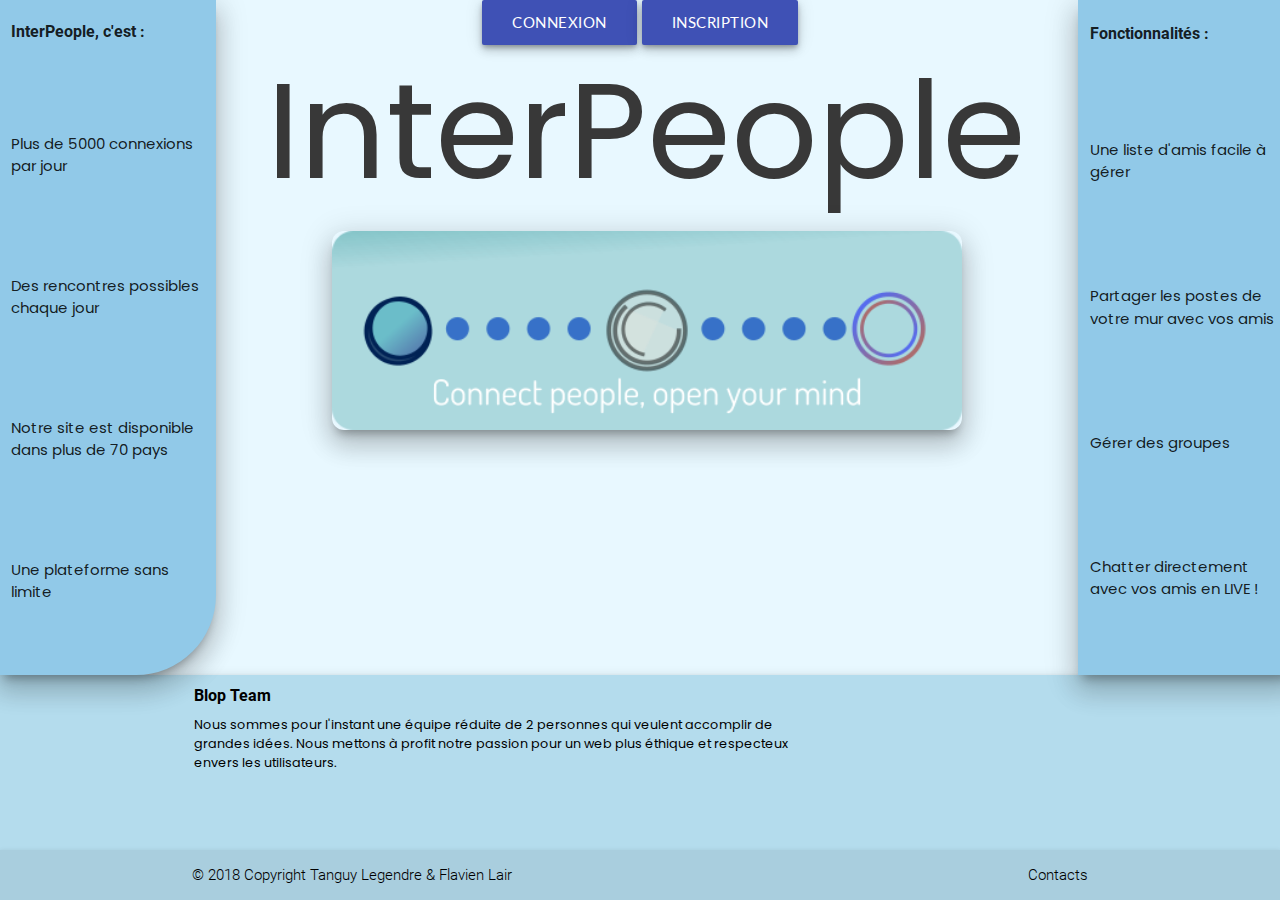
<file: index.html>
<!DOCTYPE html>
<html lang="fr">

<head>
    <meta charset="UTF-8">
    <meta nom="viewport" content="width=device-width, initial-scale=1.0">
    <meta http-equiv="X-UA-Compatible" content="ie=edge">

    <!--Import Google Icon Font-->
    <link href="https://fonts.googleapis.com/icon?family=Material+Icons" rel="stylesheet">

    <!--Import materialize.css-->
    <link type="text/css" rel="stylesheet" href="css/materialize.min.css" media="screen,projection" />

    <!--Import Fonts -->
    <link href="https://fonts.googleapis.com/css?family=Oswald" rel="stylesheet">
    <link href="https://fonts.googleapis.com/css?family=Montserrat" rel="stylesheet">
    <link href="https://fonts.googleapis.com/css?family=Patua+One" rel="stylesheet">
    <link href="https://fonts.googleapis.com/css?family=Poppins" rel="stylesheet">
    <link href="https://fonts.googleapis.com/css?family=Lato" rel="stylesheet">     

    <!-- Import CSS -->
    <link rel="stylesheet" href="css/style.css">

    <title>Interpeople Material</title>
</head>

<body>
    <!--Import jQuery before materialize.js-->
    <script type="text/javascript" src="https://code.jquery.com/jquery-3.2.1.min.js"></script>
    <script type="text/javascript" src="js/materialize.min.js"></script>
    <!--Import jQuery before materialize.js-->

    <!-- import JS -->

    <div class="row" id="ligne1">

        <!-- Colonne de gauche -->
        <div class="col s6 xl2  z-depth-5 left-align" id="colonne1">
            <h5>InterPeople, c'est :</h5>
            <br />
            <p>Plus de 5000 connexions par jour</p>
            <br />
            <p>Des rencontres possibles chaque jour</p>
            <br />
            <p>Notre site est disponible dans plus de 70 pays</p>
            <br />
            <p>Une plateforme sans limite</p>
            <br />
        </div>

        <!-- Logo et titre centré -->
        <div class="col s12 xl8 center-align" id="TitreLogo">
            <h1>InterPeople</h1>
            <img src="image/LogoInterpeople.png" class="z-depth-5" alt="">
        </div>

        <!-- Colonne de droite -->
        <div class="col s6 xl2 z-depth-5 left-align " id="colonne2">
            <h5>Fonctionnalités : </h5>
            <br />
            <p>Une liste d'amis facile à gérer</p>
            <br />
            <p>Partager les postes de votre mur avec vos amis</p>
            <br />
            <p>Gérer des groupes</p>
            <br />
            <p>Chatter directement avec vos amis en LIVE !</p>
            <br />
        </div>
    </div>

    <!-- Bouton de connexion -->
    <div id="ensembleBouton">
        <div  id="BoutonLogIn">
            <a class=" z-depth-3 btn btn-large indigo lighten  waves-effect waves-light modal-trigger " id="connexion" href="#modal1">Connexion</a>
        </div>
        <div id="boutonConnexion">
            <a class=" z-depth-3 btn btn-large indigo lighten  waves-effect waves-light modal-trigger " id="inscription" href="#modal2">Inscription</a>
        </div>
    </div>
    <!-- Bouton de connexion -->

    <!-- Structure de  la boite Modal -->
    <div id="modal1" class="modal">
        <div class="modal-content center-align">
            <div class="col s12 right-align">
                <button class="btn red" id="modal1Fermer">
                    <i class="material-icons">close</i>
                </button>
            </div>
            <h4>Connexion à InterPeople</h4>
            <p>Bienvenue cher utilisateur</p>
            <form class="center-align">
                <div class="input-field ">
                    <input type="email" id="email2" class="validate">
                    <label class="active" for="email2">Email</label>
                </div>
                <div class="input-field">
                    <input type="password" id="motDePasse2">
                    <label class="active" for="motDePasse2">Mot de passe</label>
                </div>
            </form>
            <div class="col s12">
                <a href="PageProfil.html" class=" green white-text modal-action modal-close waves-effect waves-green btn-flat">Valider</a>
            </div>
            <div class="col s12" style="margin-top:5px;">
                <a href="motDePasse.html" class=" cyan accent-3 white-text modal-action modal-close waves-effect btn-flat">Mot de passe oublié ?</a>
            </div>
        </div>
    </div>

    <!-- Structure de  la boite Modal -->
    <div id="modal2" class="modal">
        <div class="modal-content center-align">
            <div class="col s12 right-align">
                <button class="btn red" id="modal2Fermer">
                    <i class="material-icons">close</i>
                </button>
            </div>
            <h4>Inscription à InterPeople</h4>
            <form class="col s12">
                <div class="row">
                </div>
                <div class="input-field">
                    <input type="text" id="nom">
                    <label class="active" for="nom" required>Nom</label>
                </div>
                <div class="input-field">
                    <input type="text" id="prenom">
                    <label class="active" for="prenom" required>Prénom</label>
                </div>
                <div class="input-field">
                    <input type="email" id="email" class="validate">
                    <label class="active" for="email" data-error="Votre mail doit être de forme exemple@domaine.fr" data-success="OK" required>Email</label>
                </div>
                <div class="input-field">
                    <input type="password" id="motDePasse">
                    <label class="active" for="motDePasse" required>Mot de passe</label>
                </div>
                <div class="input-field">
                    <input type="password" id="motDePasseC">
                    <label class="active" for="motDePasseC" required>Confirmer mot de passe</label>
                </div>
                <div class="input-field center-align" id="validationInscription">
                    <button class="btn green waves-effect waves-light" type="submit" name="action">S'inscrire
                        <i class="material-icons right">check</i>
                    </button>
                </div>
            </form>
        </div>
    </div>
    </div>


    <footer class="page-footer z-depth-2">
        <div class="container">
            <div class="row" id="ligneFooter">
                <div class="col l8 s12">
                    <h5 class="black-text">Blop Team</h5>
                    <p class="black-text " id="texteFooter">
                        Nous sommes pour l'instant une équipe réduite de 2 personnes qui veulent accomplir de grandes idées. Nous mettons à profit
                        notre passion pour un web plus éthique et respecteux envers les utilisateurs.
                    </p>
                </div>
            </div>
        </div>
        <div class="footer-copyright z-depth-1">
            <div class="container black-text">
                © 2018 Copyright Tanguy Legendre & Flavien Lair
                <a class="black-text right" href="#!">Contacts</a>
            </div>
        </div>
    </footer>
    <!-- Fin de la ligne1 -->

    <script src="js/PageInscription.js"></script>

</body>

</html>
</file>
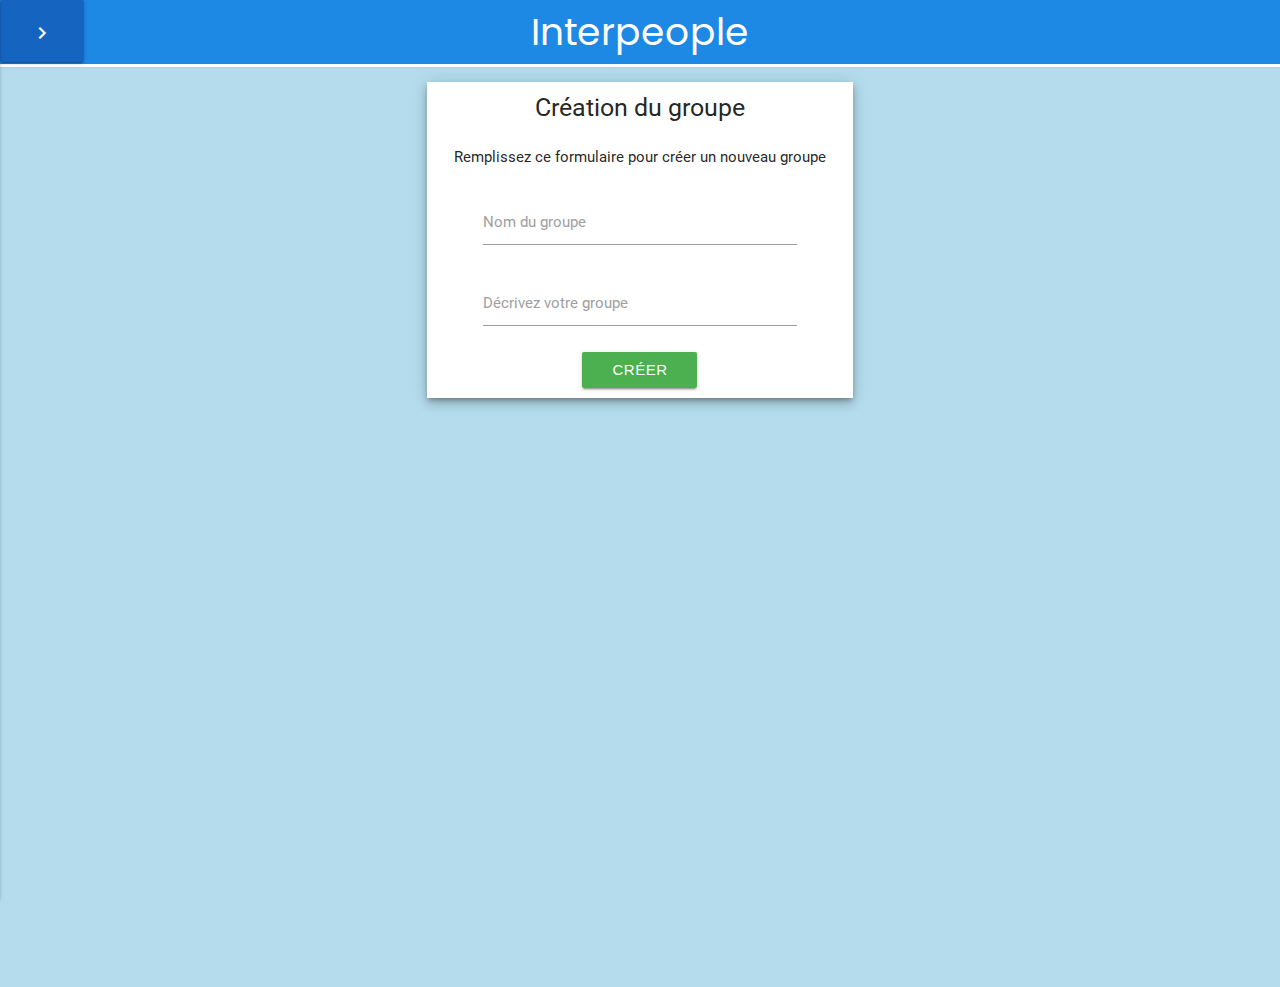
<file: creerGroupe.html>
<!DOCTYPE html>
<html lang="fr">

<head>
    <meta charset="UTF-8">
    <meta nom="viewport" content="width=device-width, initial-scale=1.0">
    <meta http-equiv="X-UA-Compatible" content="ie=edge">

    <!--Import Google Icon Font-->
    <link href="https://fonts.googleapis.com/icon?family=Material+Icons" rel="stylesheet">

    <!--Import materialize.css-->
    <link type="text/css" rel="stylesheet" href="css/materialize.min.css" media="screen,projection" />

    <!--Import Fonts -->
    <link href="https://fonts.googleapis.com/css?family=Oswald" rel="stylesheet">
    <link href="https://fonts.googleapis.com/css?family=Montserrat" rel="stylesheet">
    <link href="https://fonts.googleapis.com/css?family=Patua+One" rel="stylesheet">
    <link href="https://fonts.googleapis.com/css?family=Poppins" rel="stylesheet">

    <!-- Import CSS -->
    <link rel="stylesheet" href="css/styleCreerGroupe.css">
    <link rel="stylesheet" href="css/styleSideNav.css">

    <title>Interpeople Material</title>
</head>

<body>
    <!--Import jQuery before materialize.js-->
    <script type="text/javascript" src="https://code.jquery.com/jquery-3.2.1.min.js"></script>
    <script type="text/javascript" src="js/materialize.min.js"></script>
    <!--Import jQuery before materialize.js-->

    <!-- Navbar -->
    <ul id="slide-out" class="side-nav grey lighten-4">
        <li>
            <div class="user-view">
                <div class="background">
                    <img id="fondNav" src="image/FondProfil.jpg">
                </div>
                <div id="navProfil">
                    <a href="#!user">
                        <img class="circle" src="image/index.png">
                    </a>
                    <div id="navTexte">
                        <div class="white-text name" id="name">
                            <p>John Doe</p>
                        </div>
                    </div>
                </div>
            </div>
        </li>
        <li>
            <div class="subheader center-align">Gestion de votre profil</div>
        </li>
        <li>
            <a href="pageProfil.html">
                <i class="material-icons indigo-text ">account_circle</i> Profil</a>
        </li>
        <li>
            <div class="divider"></div>
        </li>
        <li>
            <div class="subheader center-align">Vos relations</div>
        </li>
        <li>
            <a href="pageAmis.html">
                <i class="material-icons blue-text">contacts</i>Amis</a>
        </li>
        <li>
            <a href="pageMur.html">
                <i class="material-icons red-text">public</i>Accueil</a>
        </li>
        <li>
            <a href="#" id="groupeButton">
                <i class="material-icons green-text">group</i>Groupes</a>
        </li>
        <li>
            <ul class="collection" id="groupeListe">
                <li class="collection-item">
                    <a class="black-text" href="#!">Link 1</a>
                </li>
                <li class="collection-item">
                    <a class="black-text" href="#!">Link 2</a>
                </li>
                <li class="collection-item">
                    <a class="black-text" href="#!">Link 3</a>
                </li>
                <li class="collection-item">
                    <a class="black-text" href="#!">Link 4</a>
                </li>
                <li class="collection-item">
                    <a class="black-text" href="pageGroupe.html">
                        <i class="material-icons">add_circle</i>
                    </a>
                </li>
            </ul>
        </li>
        <li>
            <div class="divider"></div>
        </li>
        <li>
            <div class="subheader center-align">Autres</div>
        </li>
        <li>
            <a href="#">
                <i class="material-icons orange-text">exit_to_app</i>Logout</a>
        </li>
    </ul>
    <!-- Navbar -->

    <!-- Bouton Navbar -->
    <div id="btnSide">
        <a href="#" data-activates="slide-out" class="btn btn-large blue darken-3 white-text waves-effect button-collapse">
            <i class="material-icons">chevron_right</i>
        </a>
    </div>
    <!-- Bouton Navbar -->

    <!-- Début Header -->
    <nav>
        <div class="nav-wrapper blue darken-1" id="navTop">
            <a href="#" class="brand-logo center" id="titreNav">Interpeople</a>
        </div>
    </nav>
    <!-- Fin Header -->

    <!-- Petite ligne -->
    <div class="col s12  white" style="height:3px;">
    </div>
    <!-- Petite ligne -->


    <div class="row" style="height:100vh !important;">
        <div class="col s4 offset-s4 z-depth-3 white" style="margin-top:15px;">
            <div class="col s12 center-align">
                <h5> Création du groupe</h5>
            </div>
            <div class="col s12 center-align">
                <p>Remplissez ce formulaire pour créer un nouveau groupe</p>
            </div>
            <form class="center-align col s10 offset-s1">
                <div class="input-field ">
                    <input type="text" id="nomGroupe" class="validate">
                    <label class="active" for="nomGroupe">Nom du groupe</label>
                </div>
                <div class="input-field">
                    <textarea id="description" class="materialize-textarea" data-length="150" maxlength="150"></textarea>
                    <label for="description">Décrivez votre groupe</label>
                </div>
                <button class="btn green waves-effect waves-light" style="margin-bottom:10px;" type="submit" name="action">Créer
                </button>
            </form>
        </div>
    </div>

    <script src="js/pageCreerGroupe.js"></script>
    <script src="js/sideNav.js"></script>
</body>
</file>
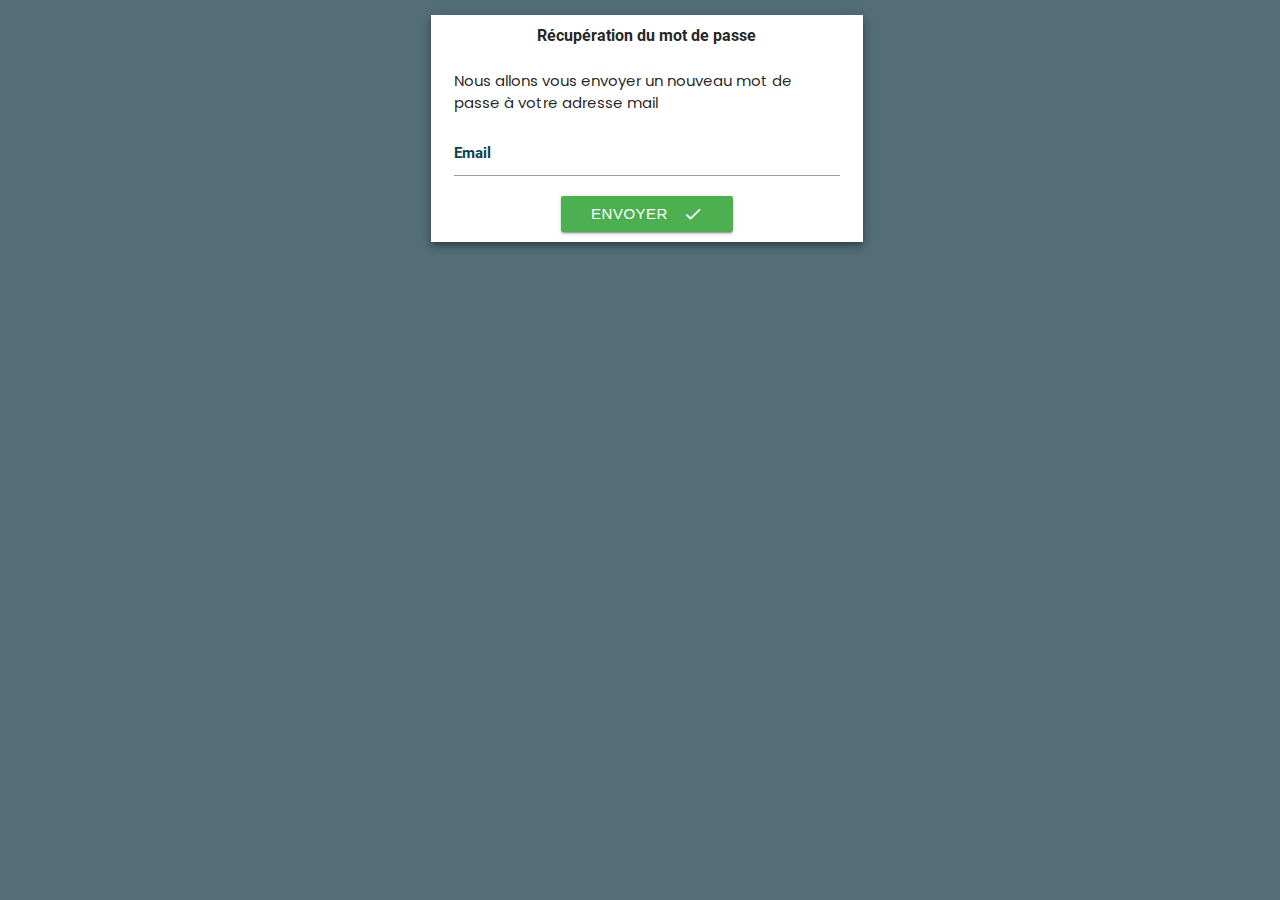
<file: motDePasse.html>
<!DOCTYPE html>
<html lang="fr">

<head>
    <meta charset="UTF-8">
    <meta nom="viewport" content="width=device-width, initial-scale=1.0">
    <meta http-equiv="X-UA-Compatible" content="ie=edge">

    <!--Import Google Icon Font-->
    <link href="https://fonts.googleapis.com/icon?family=Material+Icons" rel="stylesheet">

    <!--Import materialize.css-->
    <link type="text/css" rel="stylesheet" href="css/materialize.min.css" media="screen,projection" />

    <!--Import Fonts -->
    <link href="https://fonts.googleapis.com/css?family=Oswald" rel="stylesheet">
    <link href="https://fonts.googleapis.com/css?family=Montserrat" rel="stylesheet">
    <link href="https://fonts.googleapis.com/css?family=Patua+One" rel="stylesheet">
    <link href="https://fonts.googleapis.com/css?family=Poppins" rel="stylesheet">

    <!-- Import CSS -->
    <link rel="stylesheet" href="css/style.css">

    <title>Interpeople Material</title>
</head>
<body>

        <!--Import jQuery before materialize.js-->
        <script type="text/javascript" src="js/jquery-3.3.1.min.js"></script>
        <script type="text/javascript" src="js/materialize.min.js"></script>
        <!--Import jQuery before materialize.js-->
    
<div class="row blue-grey darken-1" style="height:100vh !important;">

    <div class="col s4 offset-s4 z-depth-3 white" style="margin-top:15px;">
            <div class="col s12 center-align">
                <h5> Récupération du mot de passe</h5>
            </div>
            <div class="col s12">
                <p>Nous allons vous envoyer un nouveau mot de passe à votre adresse mail</p>
                </div>
        <form class="center-align col s12">
            <div class="input-field ">
                <input type="email" id="email" class="validate">
                <label class="active" for="email">Email</label>
            </div>
            <button class="btn green waves-effect waves-light" style="margin-bottom:10px;" type="submit" name="action">Envoyer
                    <i class="material-icons right">check</i>
                </button>
        </form>
    </div>

</div>

</body>
</html>
</file>
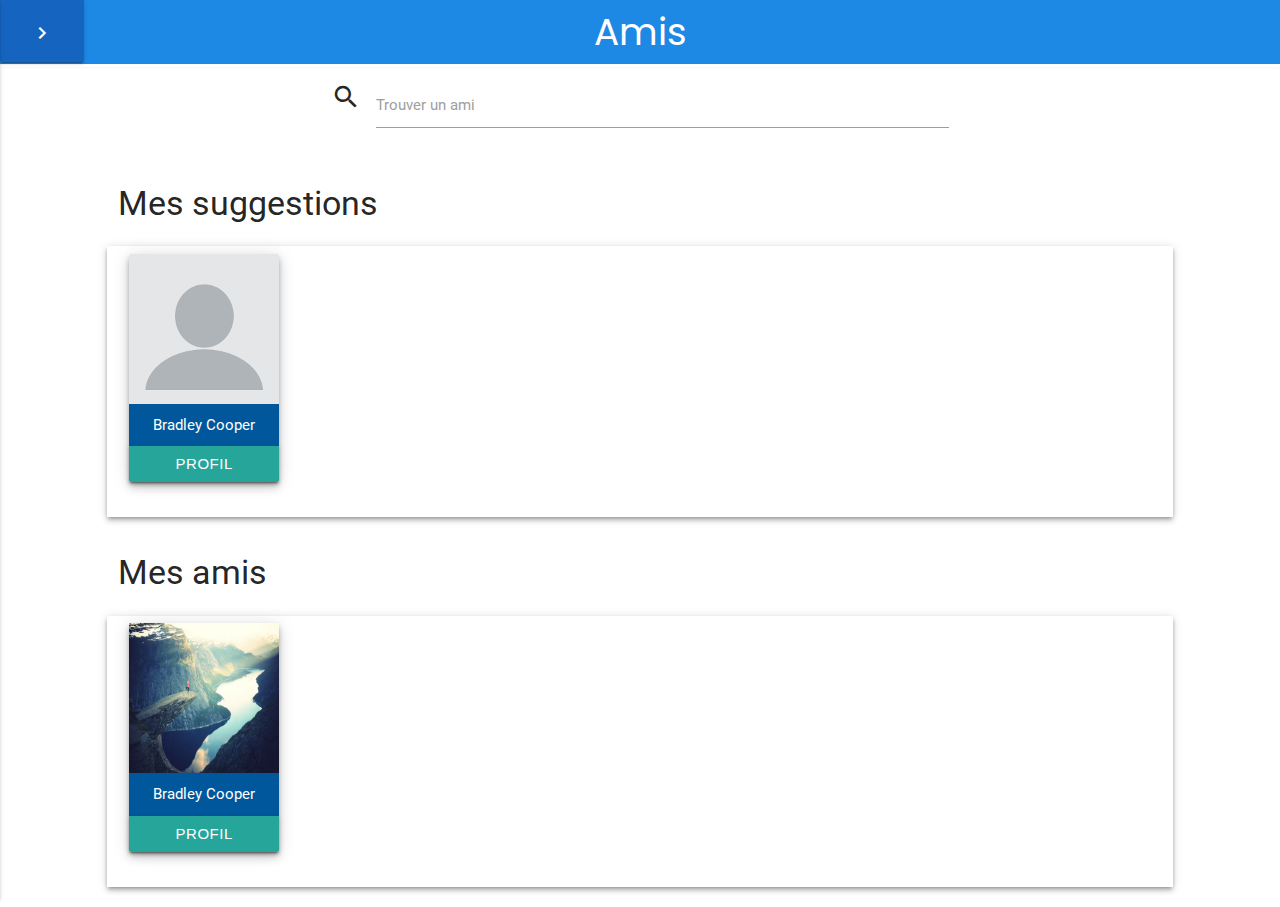
<file: pageAmis.html>
<!DOCTYPE html>
<html lang="fr">

<head>
    <meta charset="UTF-8">
    <meta name="viewport" content="width=device-width, initial-scale=1.0">
    <meta http-equiv="X-UA-Compatible" content="ie=edge">
    <!--Import Google Icon Font-->
    <link href="https://fonts.googleapis.com/icon?family=Material+Icons" rel="stylesheet">

    <!--Import materialize.css-->
    <link type="text/css" rel="stylesheet" href="css/materialize.min.css" media="screen,projection" />

    <!--Import Fonts -->
    <link href="https://fonts.googleapis.com/css?family=Oswald" rel="stylesheet">
    <link href="https://fonts.googleapis.com/css?family=Montserrat" rel="stylesheet">
    <link href="https://fonts.googleapis.com/css?family=Patua+One" rel="stylesheet">
    <link href="https://fonts.googleapis.com/css?family=Poppins" rel="stylesheet">

    <!-- Import CSS -->
    <link rel="stylesheet" href="css/styleAmis.css">
    <link rel="stylesheet" href="css/styleSideNav.css">

    <title>Profil/Interpeople</title>

</head>

<body>
    <!--Import jQuery before materialize.js-->
    <script type="text/javascript" src="https://code.jquery.com/jquery-3.2.1.min.js"></script>
    <script type="text/javascript" src="js/materialize.min.js"></script>
    <!--Import jQuery before materialize.js-->

    <!-- Navbar -->
    <ul id="slide-out" class="side-nav grey lighten-4">
        <li>
            <div class="user-view">
                <div class="background">
                    <img id="fondNav" src="image/FondProfil.jpg">
                </div>
                <div id="navProfil">
                    <a href="#!user">
                        <img class="circle" src="image/index.png">
                    </a>
                    <div id="navTexte">
                        <div class="white-text name" id="name">
                            <p>John Doe</p>
                        </div>
                    </div>
                </div>
            </div>
        </li>
        <li>
            <div class="subheader center-align">Gestion de votre profil</div>
        </li>
        <li>
            <a href="pageProfil.html">
                <i class="material-icons indigo-text ">account_circle</i> Profil</a>
        </li>
        <li>
            <div class="divider"></div>
        </li>
        <li>
            <div class="subheader center-align">Vos relations</div>
        </li>
        <li>
            <a href="pageAmis.html">
                <i class="material-icons blue-text">contacts</i>Amis</a>
        </li>
        <li>
            <a href="pageMur.html">
                <i class="material-icons red-text">public</i>Accueil</a>
        </li>
        <li>
            <a href="#" id="groupeButton">
                <i class="material-icons green-text">group</i>Groupes</a>
        </li>
        <li>
            <ul class="collection" id="groupeListe">
                <li class="collection-item">
                    <a class="black-text" href="#!">Link 1</a>
                </li>
                <li class="collection-item">
                    <a class="black-text" href="#!">Link 2</a>
                </li>
                <li class="collection-item">
                    <a class="black-text" href="#!">Link 3</a>
                </li>
                <li class="collection-item">
                    <a class="black-text" href="#!">Link 4</a>
                </li>
                <li class="collection-item">
                    <a class="black-text" href="pageGroupe.html">
                        <i class="material-icons">add_circle</i>
                    </a>
                </li>
            </ul>
        </li>
        <li>
            <div class="divider"></div>
        </li>
        <li>
            <div class="subheader center-align">Autres</div>
        </li>
        <li>
            <a href="#">
                <i class="material-icons orange-text">exit_to_app</i>Logout</a>
        </li>
    </ul>
    <!-- Navbar -->

    <!-- Début Header -->
    <nav>
        <div class="nav-wrapper blue darken-1" id="navTop">
            <a href="#" class="brand-logo center" id="titreNav">Amis</a>
        </div>
    </nav>
    <!-- Fin Header -->

    <!-- Petite ligne -->
    <div class="col s12 white" style="height:3px;">
    </div>
    <!-- Petite ligne -->

    <!-- Bouton Navbar -->
    <div id="btnSide">
        <a href="#" data-activates="slide-out" class="btn btn-large blue darken-3 white-text waves-effect button-collapse">
            <i class="material-icons">chevron_right</i>
        </a>
    </div>
    <!-- Bouton Navbar -->


    <div class="row">
        <div class="input-field col s6 offset-s3">
            <i class="material-icons prefix">search</i>
            <input type="text" id="autocomplete-input" class="autocomplete">
            <label for="autocomplete-input">Trouver un ami</label>
        </div>
    </div>

    <div class="row" style ="margin-bottom:0px !important">
        <div class="col s4 offset-s1">
            <h4>Mes suggestions</h4>
        </div>
    </div>

    <div class="row">
        <div class="col s10 offset-s1 z-depth-2 blocAmis">
            <div class="row">
                <div class="col s12 left-align">
                    <!-- Carte Amis -->
                    <div class="Contenant">
                        <div class="card z-depth-3">
                            <div class="card-image">
                                <img class="responsive-img" src="image/index.png">
                            </div>
                            <div class="card-content center-align  light-blue darken-4 white-text">
                                <p>Bradley Cooper</p>
                            </div>
                            <a href="#" class="btn waves-effect" id="bouton">Profil</a>
                        </div>
                    </div>
                    <!-- Carte Amis -->
                </div>
            </div>
        </div>
    </div>

    <div class="row" style ="margin-bottom:0px !important">
            <div class="col s4 offset-s1">
                <h4>Mes amis</h4>
            </div>
        </div>

    <div class="row">
        <div class="col s10 offset-s1 z-depth-2 blocAmis">
            <div class="row">
                <div class="col s12 left-align">
                    <!-- Carte Amis -->
                    <div class="Contenant">
                        <div class="card z-depth-3">
                            <div class="card-image">
                                <img class="responsive-img" src="image/test.jpg">
                            </div>
                            <div class="card-content center-align  light-blue darken-4 white-text">
                                <p>Bradley Cooper</p>
                            </div>
                            <a href="#" class="btn waves-effect" id="bouton">Profil</a>
                        </div>
                    </div>
                    <!-- Carte Amis -->
                </div>
            </div>
        </div>
    </div>
    <script src="js/pageAmis.js"></script>
    <script src="js/sideNav.js"></script>

</body>

</html>
</file>
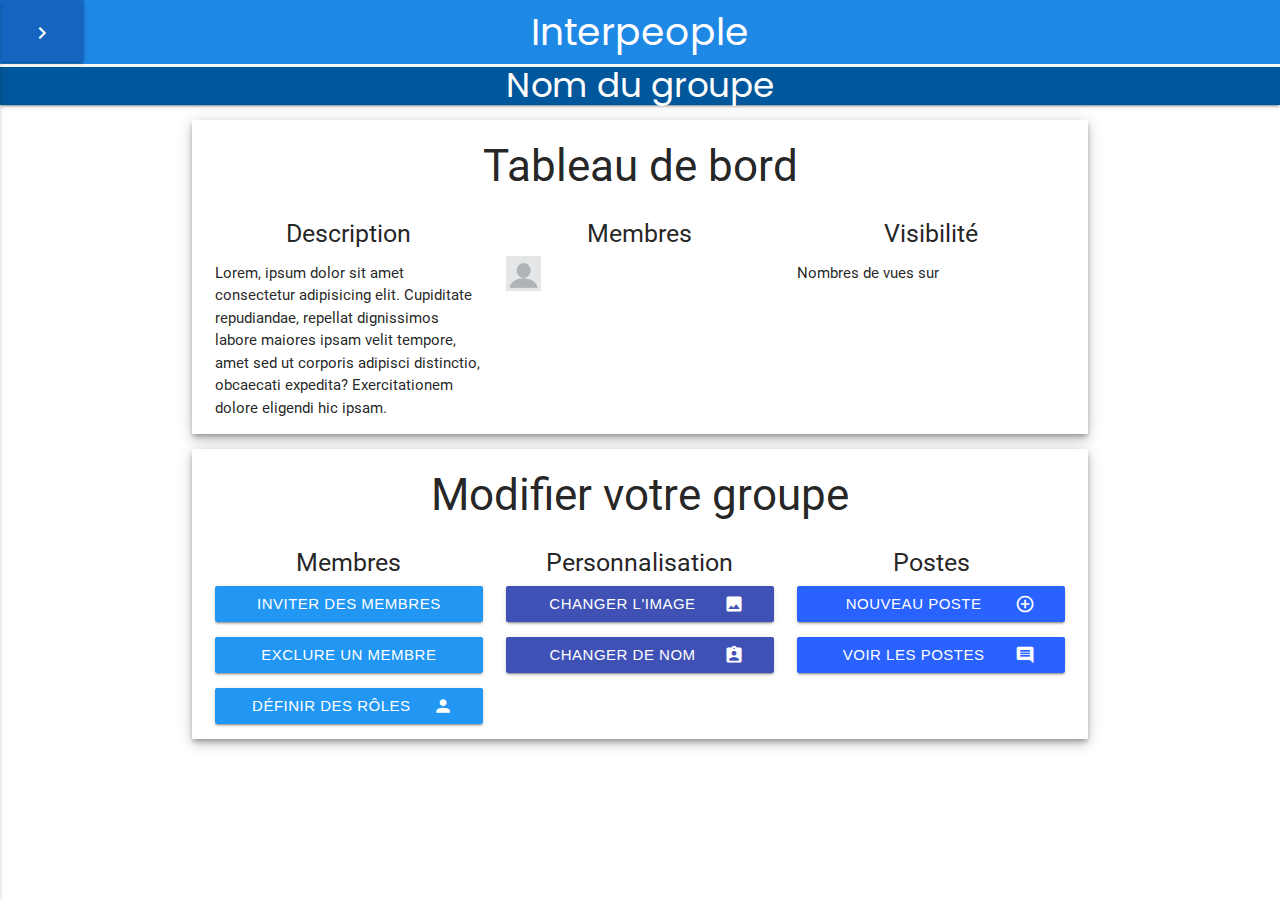
<file: pageGroupe.html>
<!DOCTYPE html>
<html lang="fr">
<head>
    <meta charset="UTF-8">
    <meta name="viewport" content="width=device-width, initial-scale=1.0">
    <meta http-equiv="X-UA-Compatible" content="ie=edge">
    <!--Import Google Icon Font-->
    <link href="https://fonts.googleapis.com/icon?family=Material+Icons" rel="stylesheet">
    <!--Import materialize.css-->
    <link type="text/css" rel="stylesheet" href="css/materialize.min.css" media="screen,projection" />
    <!--Import Fonts -->
    <link href="https://fonts.googleapis.com/css?family=Oswald" rel="stylesheet">
    <link href="https://fonts.googleapis.com/css?family=Montserrat" rel="stylesheet">
    <link href="https://fonts.googleapis.com/css?family=Patua+One" rel="stylesheet">
    <link href="https://fonts.googleapis.com/css?family=Poppins" rel="stylesheet">
    <!-- Import CSS -->
    <link rel="stylesheet" href="css/styleGroupe.css">
    <link rel="stylesheet" href="css/styleSideNav.css">
    <title>Interpeople/NomDuGroupe</title>
</head>

<body>

    <!--Import jQuery before materialize.js-->
    <script type="text/javascript" src="js/jquery-3.3.1.min.js"></script>
    <script type="text/javascript" src="js/materialize.min.js"></script>
    <!--Import jQuery before materialize.js-->

    <!-- Navbar -->
    <ul id="slide-out" class="side-nav grey lighten-4">
        <li>
            <div class="user-view">
                <div class="background">
                    <img id="fondNav" src="image/FondProfil.jpg">
                </div>
                <div id="navProfil">
                    <a href="#!user">
                        <img class="circle" src="image/index.png">
                    </a>
                    <div id="navTexte">
                        <div class="white-text name" id="name">
                            <p>John bla blabla</p>
                        </div>
                    </div>
                </div>
            </div>
        </li>
        <li>
            <div class="subheader center-align">Gestion de votre profil</div>
        </li>
        <li>
            <a href="pageProfil.html">
                <i class="material-icons indigo-text ">account_circle</i> Profil</a>
        </li>
        <li>
            <div class="divider"></div>
        </li>
        <li>
            <div class="subheader center-align">Vos relations</div>
        </li>
        <li>
            <a href="pageAmis.html">
                <i class="material-icons blue-text">contacts</i>Amis</a>
        </li>
        <li>
            <a href="pageMur.html">
                <i class="material-icons red-text">public</i>Accueil</a>
        </li>
        <li>
            <a href="#" id="groupeButton">
                <i class="material-icons green-text">group</i>Groupes</a>
        </li>
        <li>
            <ul class="collection" id="groupeListe">
                <li class="collection-item">
                    <a class="black-text" href="#!">Link 1</a>
                </li>
                <li class="collection-item">
                    <a class="black-text" href="#!">Link 2</a>
                </li>
                <li class="collection-item">
                    <a class="black-text" href="#!">Link 3</a>
                </li>
                <li class="collection-item">
                    <a class="black-text" href="#!">Link 4</a>
                </li>
                <li class="collection-item">
                    <a class="black-text" href="pageGroupe.html">
                        <i class="material-icons">add_circle</i>
                    </a>
                </li>
            </ul>
        </li>
        <li>
            <div class="divider"></div>
        </li>
        <li>
            <div class="subheader center-align">Autres</div>
        </li>
        <li>
            <a href="#">
                <i class="material-icons orange-text">exit_to_app</i>Logout</a>
        </li>
    </ul>
    <!-- Navbar -->

    <!-- Bouton Navbar -->
    <div id="btnSide">
        <a href="#" data-activates="slide-out" class="btn btn-large blue darken-3 white-text waves-effect button-collapse">
            <i class="material-icons">chevron_right</i>
        </a>
    </div>
    <!-- Bouton Navbar -->

    <!-- Début Header -->
    <nav>
        <div class="nav-wrapper blue darken-1" id="navTop">
            <a href="#" class="brand-logo center" id="titreNav">Interpeople</a>
        </div>
    </nav>
    <!-- Fin Header -->

    <!-- Petite ligne -->
    <div class="col s12  white" style="height:3px;">
    </div>
    <!-- Petite ligne -->

    <div class="col s12 light-blue darken-4 z-depth-1 white-text">
        <h4 class="center-align" id="titreGroupe">Nom du groupe</h4>
    </div>

    <div class="row" >
        <div class="container">
            <div class="col s12 z-depth-3" id="bloc1">
                <div class="center-align">
                    <h3>Tableau de bord</h3>
                </div>
                <div class="col s4 center-align">
                    <h5>Description</h5>
                    <div class="left-align">
                        <p>
                            Lorem, ipsum dolor sit amet consectetur adipisicing elit. Cupiditate repudiandae, repellat dignissimos labore maiores ipsam
                            velit tempore, amet sed ut corporis adipisci distinctio, obcaecati expedita? Exercitationem dolore
                            eligendi hic ipsam.
                        </p>
                    </div>
                </div>
                <div class="col s4 center-align">
                    <h5>Membres</h5>
                    <div class="left-align">
                        <img src="image/index.png" width="35" alt="">
                    </div>
                </div>
                <div class="col s4 center-align">
                    <h5>Visibilité</h5>
                    <div class="left-align">
                        <p>Nombres de vues sur</p>
                    </div>
                </div>
            </div>
            <div class="col s12 center-align z-depth-3 " id="bloc2">
                <h3>Modifier votre groupe</h3>
                <div class="Modification">
                    <div class="col s4 center-align">
                        <h5>Membres</h5>
                        <div class="left-align">
                            <button class="btn blue lighten waves-effect waves-light" type="submit" name="action">Inviter des membres
                                <i class="material-icons right">group_add</i>
                            </button>
                            <button class="btn blue lighten waves-effect waves-light" type="submit" name="action">Exclure un membre
                                <i class="material-icons right">remove_circle</i>
                            </button>
                            <button class="btn blue waves-effect waves-light" type="submit" name="action">Définir des rôles
                                <i class="material-icons right">person</i>
                            </button>
                        </div>
                    </div>
                    <div class="col s4 center-align">
                        <h5>Personnalisation</h5>
                        <div class="left-align">
                            <button class="btn indigo waves-effect waves-light" type="submit" name="action">Changer l'image
                                <i class="material-icons right">image</i>
                            </button>
                            <button class="btn indigo waves-effect waves-light" type="submit" name="action">Changer de nom
                                <i class="material-icons right">assignment_ind</i>
                            </button>
                        </div>
                    </div>
                    <div class="col s4 center-align">
                            <h5>Postes</h5>
                            <div class="left-align">
                                <button class="btn blue accent-4 waves-effect waves-light" type="submit" name="action">Nouveau poste
                                    <i class="material-icons right">add_circle_outline</i>
                                </button>
                                <button class="btn blue accent-4 waves-effect waves-light" type="submit" name="action">Voir les postes
                                    <i class="material-icons right">insert_comment</i>
                                </button>
                            </div>
                        </div>
                </div>
            </div>
        </div>
    </div>

    <script src="js/pageGroupe.js"></script>
    <script src="js/sideNav.js"></script>
</body>
</file>
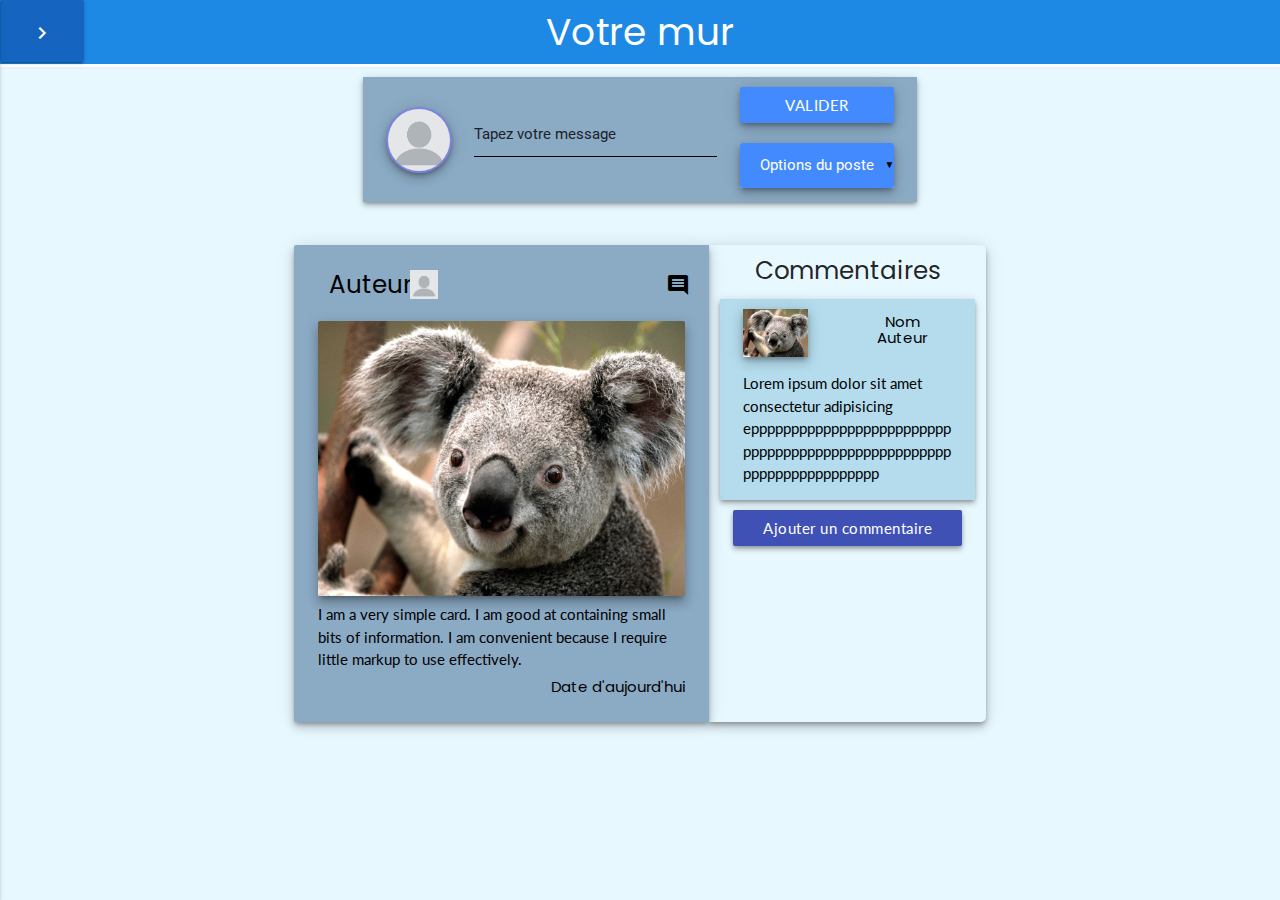
<file: pageMur.html>
<!DOCTYPE html>
<html lang="fr">

<head>
    <meta charset="UTF-8">
    <meta name="viewport" content="width=device-width, initial-scale=1.0">
    <meta http-equiv="X-UA-Compatible" content="ie=edge">
    <!--Import Google Icon Font-->
    <link href="https://fonts.googleapis.com/icon?family=Material+Icons" rel="stylesheet">

    <!--Import materialize.css-->
    <link type="text/css" rel="stylesheet" href="css/materialize.min.css" media="screen,projection" />

    <!--Import Fonts -->
    <link href="https://fonts.googleapis.com/css?family=Oswald" rel="stylesheet">
    <link href="https://fonts.googleapis.com/css?family=Montserrat" rel="stylesheet">
    <link href="https://fonts.googleapis.com/css?family=Patua+One" rel="stylesheet">
    <link href="https://fonts.googleapis.com/css?family=Poppins" rel="stylesheet">
    <link href="https://fonts.googleapis.com/css?family=Lato" rel="stylesheet">     

    <!-- Import CSS -->
    <link rel="stylesheet" href="css/styleMur.css">
    <link rel="stylesheet" href="css/styleSideNav.css">
    <title>Interpeopl/Mur</title>
</head>

<body>
    <!--Import jQuery before materialize.js-->
    <script type="text/javascript" src="js/jquery-3.3.1.min.js"></script>
    <script type="text/javascript" src="js/materialize.min.js"></script>
    <!--Import jQuery before materialize.js-->

    <!-- Navbar -->
    <ul id="slide-out" class="side-nav grey lighten-4">
            <li>
                <div class="user-view">
                    <div class="background">
                        <img id="fondNav" src="image/FondProfil.jpg">
                    </div>
                    <div id="navProfil">
                        <a href="#!user">
                            <img class="circle" src="image/index.png">
                        </a>
                        <div id="navTexte">
                            <div class="white-text name" id="name">
                                <p>John Doe</p>
                            </div>
                        </div>
                    </div>
                </div>
            </li>
            <li>
                <div class="subheader center-align">Gestion de votre profil</div>
            </li>
            <li>
                <a href="pageProfil.html">
                    <i class="material-icons indigo-text ">account_circle</i> Profil</a>
            </li>
            <li>
                <div class="divider"></div>
            </li>
            <li>
                <div class="subheader center-align">Vos relations</div>
            </li>
            <li>
                <a href="pageAmis.html">
                    <i class="material-icons blue-text">contacts</i>Amis</a>
            </li>
            <li>
                <a href="pageMur.html">
                    <i class="material-icons red-text">public</i>Accueil</a>
            </li>
            <li>
                <a href="#" id="groupeButton">
                    <i class="material-icons green-text">group</i>Groupes</a>
            </li>
            <li>
                <ul class="collection" id="groupeListe">
                    <li class="collection-item">
                        <a class="black-text" href="#!">Link 1</a>
                    </li>
                    <li class="collection-item">
                        <a class="black-text" href="#!">Link 2</a>
                    </li>
                    <li class="collection-item">
                        <a class="black-text" href="#!">Link 3</a>
                    </li>
                    <li class="collection-item">
                        <a class="black-text" href="#!">Link 4</a>
                    </li>
                    <li class="collection-item">
                        <a class="black-text" href="#!">
                            <i class="material-icons">add_circle</i>
                        </a>
                    </li>
                </ul>
            </li>
            <li>
                <div class="divider"></div>
            </li>
            <li>
                <div class="subheader center-align">Autres</div>
            </li>
            <li>
                <a href="#">
                    <i class="material-icons orange-text">exit_to_app</i>Logout</a>
            </li>
        </ul>
        <!-- Navbar -->

    <!-- Bouton Navbar -->
    <div id="btnSide">
        <a href="#" data-activates="slide-out" class="btn btn-large blue darken-3 white-text waves-effect button-collapse">
            <i class="material-icons">chevron_right</i>
        </a>
    </div>
    <!-- Bouton Navbar -->

    <!-- Début Header -->
    <nav>
        <div class="nav-wrapper blue darken-1" id="navTop">
            <a href="#" class="brand-logo center" id="titreNav">Votre mur</a>
        </div>
    </nav>
    <!-- Fin Header -->

    <!-- Petite ligne -->
    <div class="col s12  white" style="height:3px;">
    </div>
    <!-- Petite ligne -->

    <!-- Début ligne -->

    <!-- Nouveau Poste -->
    <div class="row">
        <div class="col m8  offset-m2 s12" id="nouveauMessage">
            <div class="col m8  offset-m2 s12 z-depth-2 valign-wrapper tailleBlocNouveau">
                <div class="col m2 s4" id="partieImage">
                    <img id="imageProfil" class="circle responsive-img z-depth-3" src="image/index.png" alt="Profil">
                </div>
                <div class="col m6 s12" id="nouveauPoste">
                    <form action="#">
                        <div class="input-field">
                            <textarea type="text" id="textarea" class="materialize-textarea"></textarea>
                            <label class="active" for="textarea">Tapez votre message</label>
                        </div>
                    </form>
                </div>
                <div class="col m4 s12" id="boutonProfil">
                    <button class="btn blue accent-2 z-depth-3" id="boutonNouveau">Valider</button>
                    <div id="menuOptions" class="input-field">
                            <select class="z-depth-3">
                                <option value="" disabled selected>Options du poste</option>
                                <option value="1">Ajouter une image</option>
                                <option value="2">Option 2</option>
                                <option value="3">Option 3</option>
                            </select>
                        </div>
                </div>
            </div>
        </div>
    </div>
    <!-- Nouveau Poste -->

    <!-- Debut ligne -->
    <div class="row">
        <!-- Debut du poste -->
        <div class="col m8 s12 offset-m2 fenetreEnsemble">
            <div class="col m6 s12 offset-m1 poste ">
                <div class="card center-align z-depth-3 cartePoste">
                    <!-- Auteur et image de profil MAJ -->

                    <div class="card-content black-text left-align">
                        <span class="card-title">
                            <div class="titre">
                                <div class="row valign-wrapper">
                                    <div class="col m3 s4">
                                        <h5 id="titreCarteAuteur">Auteur</h5>
                                    </div>
                                    <div class="col m4 s6 valign-wrapper" id="imageTitreAuteur">
                                        <img src="image/index.png" width="50px" class="imageAuteur " alt="">
                                    </div>
                                    <div class="col m1 offset-m5 s2">
                                        <div id="statsCommentaires">
                                            <span id="nombreCommentaire"></span>
                                            <i class="material-icons">comment</i>
                                        </div>
                                    </div>
                                </div>
                            </div>
                        </span>
                        <!-- Auteur et image de profil MAJ -->

                        <!-- Contenu du poste -->

                        <div class="card-image">
                            <img class="z-depth-4 imagePoste" src="image/FondProfil.jpg">
                        </div>
                        <p class="texteCarte">I am a very simple card. I am good at containing small bits of information. I am convenient because
                            I require little markup to use effectively.</p>
                        <!-- DATE POSTE -->
                        <div>
                            <p class="datePoste">Date d'aujourd'hui</p>
                        </div>
                        <!-- DATE POSTE -->
                    </div>
                    <!-- Contenu du poste -->
                </div>
            </div>
            <!-- Fin du poste -->
            <!-- Espace commentaires -->
            <div class="col m4 s12 z-depth-3 fenetreCommentaire center-align">
                <h5>Commentaires</h5>
                <div class="col s12 z-depth-2 black-text commentaireUnique" style="margin-top:5px;">
                    <!-- Auteur du commentaires -->
                    <div class="col s12 valign-wrapper auteurCommentaire ">
                        <div class="col s12 valign-wrapper" style="padding:0 !important;">
                            <img src="image/FondProfil.jpg" class="z-depth-3 responsive-img" alt="Auteur commentaire">
                        </div>
                        <div class="col s12 valign-wrapper">
                            <h6>Nom Auteur</h6>
                        </div>
                    </div>
                    <!-- Auteur du commentaires -->
                    <!-- Contenu du commentaires -->
                    <div class="col s12 left-align texteCommentaire">
                        <p class="texteCommentaire">Lorem ipsum dolor sit amet consectetur adipisicing epppppppppppppppppppppppppppppppppppppppppppppppppppppppppppppppppppp</p>
                    </div>
                    <!-- Contenu du commentaires -->
                </div>
                <div class="col s12 white z-depth-2 black-text" style="margin-top:10px;" id="nouveauCommentaire">
                    <form>
                        <div class="row">
                            <div class="input-field col s12">
                                <i class="material-icons prefix">mode_edit</i>
                                <textarea id="icon_prefix2" class="materialize-textarea"></textarea>
                                <label for="icon_prefix2">Nouveau commentaire</label>
                            </div>
                        </div>
                        <input class="btn blue" style="margin-bottom:6px;" type="submit" value="Envoyer">
                    </form>
                </div>
                <div class="col s12" style="margin-top:10px;">
                    <button class="btn z-depth-2 waves-effect indigo " id="ajouterCommentaire">Ajouter un commentaire</button>
                </div>
            </div>
            <!-- Fin Espace commentaires -->
        </div>
        <!-- Fin du poste -->
    </div>
    <!-- Fin de la ligne -->
    <script src="js/pageMur.js" type="text/javascript"></script>
    <script src="js/sideNav.js" type="text/javascript"></script>
</body>
</html>
</file>
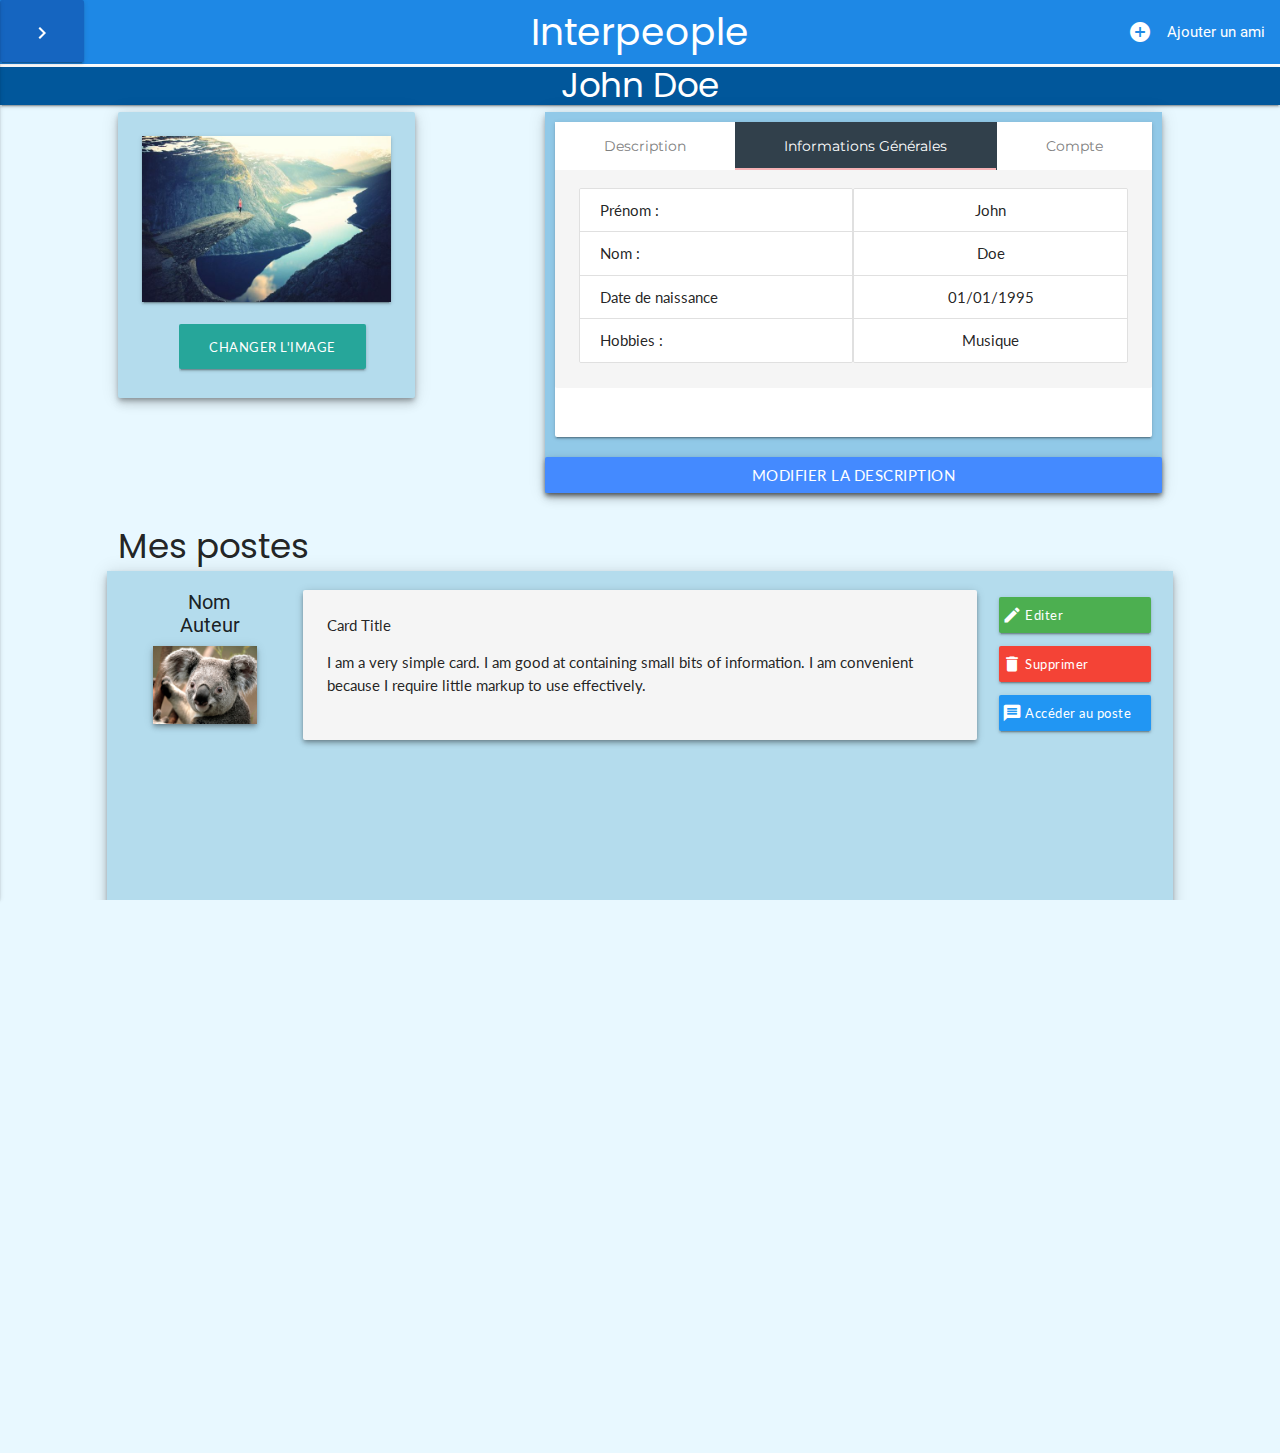
<file: pageProfil.html>
<!DOCTYPE html>
<html lang="fr">

<head>
    <meta charset="UTF-8">
    <meta name="viewport" content="width=device-width, initial-scale=1.0">
    <meta http-equiv="X-UA-Compatible" content="ie=edge">
    <!--Import Google Icon Font-->
    <link href="https://fonts.googleapis.com/icon?family=Material+Icons" rel="stylesheet">

    <!--Import materialize.css-->
    <link type="text/css" rel="stylesheet" href="css/materialize.min.css" media="screen,projection" />

    <!--Import Fonts -->
    <link href="https://fonts.googleapis.com/css?family=Oswald" rel="stylesheet">
    <link href="https://fonts.googleapis.com/css?family=Montserrat" rel="stylesheet">
    <link href="https://fonts.googleapis.com/css?family=Patua+One" rel="stylesheet">
    <link href="https://fonts.googleapis.com/css?family=Poppins" rel="stylesheet">
    <link href="https://fonts.googleapis.com/css?family=Lato" rel="stylesheet">

    <!-- Import CSS -->
    <link rel="stylesheet" href="css/styleProfil.css">
    <link rel="stylesheet" href="css/styleSideNav.css">
    <!-- Import CSS -->

    <title>Profil/Interpeople</title>

</head>



<body>
    <!--Import jQuery before materialize.js-->
    <script type="text/javascript" src="js/jquery-3.3.1.min.js"></script>
    <script type="text/javascript" src="js/materialize.min.js"></script>
    <!--Import jQuery before materialize.js-->



    <!-- Animation durant le chargement de la page -->
    <div class="loader center-align">
        <div class="preloader-wrapper big active">
            <div class="spinner-layer spinner-blue-only">
                <div class="circle-clipper left">
                    <div class="circle"></div>
                </div>
                <div class="gap-patch">
                    <div class="circle"></div>
                </div>
                <div class="circle-clipper right">
                    <div class="circle"></div>
                </div>
            </div>
        </div>
    </div>
    <!-- Animation durant le chargement de la page -->

    <!-- Navbar -->
    <ul id="slide-out" class="side-nav grey lighten-4">
        <li>
            <div class="user-view">
                <div class="background">
                    <img id="fondNav" src="image/FondProfil.jpg">
                </div>
                <div id="navProfil">
                    <a href="#!user">
                        <img class="circle" src="image/index.png">
                    </a>
                    <div id="navTexte">
                        <div class="white-text name" id="name">
                            <p>John Doe</p>
                        </div>
                    </div>
                </div>
            </div>
        </li>
        <li>
            <div class="subheader center-align">Gestion de votre profil</div>
        </li>
        <li>
            <a href="pageProfil.html">
                <i class="material-icons indigo-text ">account_circle</i> Profil</a>
        </li>
        <li>
            <div class="divider"></div>
        </li>
        <li>
            <div class="subheader center-align">Vos relations</div>
        </li>
        <li>
            <a href="pageAmis.html">
                <i class="material-icons blue-text">contacts</i>Amis</a>
        </li>
        <li>
            <a href="pageMur.html">
                <i class="material-icons red-text">public</i>Accueil</a>
        </li>
        <li>
            <a href="#" id="groupeButton">
                <i class="material-icons green-text">group</i>Groupes</a>
        </li>
        <li>
            <ul class="collection" id="groupeListe">
                <li class="collection-item">
                    <a class="black-text" href="pageGroupe.html">Link 1</a>
                </li>
                <li class="collection-item">
                    <a class="black-text" href="creerGroupe.html">
                        <i class="material-icons">add_circle</i>
                    </a>
                </li>
            </ul>
        </li>
        <li>
            <div class="divider"></div>
        </li>
        <li>
            <div class="subheader center-align">Autres</div>
        </li>
        <li>
            <a href="#">
                <i class="material-icons orange-text">exit_to_app</i>Logout</a>
        </li>
    </ul>
    <!-- Navbar -->

    <!-- Bouton Navbar -->
    <div id="btnSide">
        <a href="#" data-activates="slide-out" class="btn btn-large blue darken-3 white-text waves-effect button-collapse">
            <i class="material-icons">chevron_right</i>
        </a>
    </div>
    <!-- Bouton Navbar -->




    <!-- Composant de la page -->
    <!-- ------------------------- -->

    <!-- Début Header -->
    <nav>
        <div class="nav-wrapper blue darken-1" id="navTop">
            <a href="#" class="brand-logo center" id="titreNav">Interpeople</a>
            <ul id="nav-mobile" class="right hide-on-med-and-down">
                <li>
                    <li>
                        <a href="#" id="boutonAjouterAmi">
                            <i class="material-icons left">add_circle</i>Ajouter un ami</a>
                    </li>
                </li>
            </ul>

        </div>

    </nav>
    <!-- Fin Header -->

    <!-- Petite ligne -->
    <div class="col s12 white" style="height:3px;">
    </div>
    <!-- Petite ligne -->

    <!--  Ligne 1 -->
    <div class="row">
        <div class="col s12 light-blue darken-4 z-depth-1 white-text">
            <h4 class="center-align" id="prenomTitre">John Doe</h4>
        </div>

        <!-- Image Profil -->
        <div class="col s12 m5 l3 offset-l1" id="imageProfil">
            <div class="card-panel z-depth-3 center-align hauteur" id="carteImageProfil">
                <img class="responsive-img z-depth-1" src="image/test.jpg" id="imageUtilisateur" alt="Image-Profil">
                <div style="width:100%;">
                    <form action="#">
                        <div class="file-field input-field" id="formChangerImage">
                            <div class="btn">
                                <span id="boutonChangerImage">
                                    Changer l'image
                                </span>
                                <input type="file">
                            </div>
                            <div class="file-path-wrapper">
                                <input class="file-path validate" type="text">
                            </div>
                        </div>
                    </form>

                </div>
            </div>
        </div>
        <!-- Image Profil -->

        <!-- Description Utilisateur -->
        <div class="col s12 m7 l6 offset-l1">
            <div class="card horizontal z-depth-3">
                <div class="card-stacked " id="carteFenetreDescription">
                    <div class="card-content z-depth-1" id="carteDescription">
                        <div class="card-tabs ">
                            <ul class="tabs tabs-fixed-width">
                                <li class="tab">
                                    <a id="case1" href="#test4"> Description</a>
                                </li>
                                <li class="tab">
                                    <a id="case2" class="active" href="#test5">Informations générales</a>
                                </li>
                                <li class="tab">
                                    <a id="case3" href="#test6">Compte</a>
                                </li>
                            </ul>
                        </div>
                        <div class="card-content grey lighten-4" id="infosUtilisateur">
                            <!-- Contenu panneau Description -->
                            <div id="test4">
                                <p id="texteDescription">Lorem ipsum dolor sit amet, consectetur adipisicing elit. Lorem ipsum dolor sit amet, consectetur
                                    adipisicing elit. Lorem ipsum dolor sit amet, consectetur adipisicing elit. Lorem ipsum
                                    dolor sit amet, consectetur adipisicing elit.
                                </p>
                            </div>
                            <!-- Contenu panneau Description -->
                            <!-- Contenu panneau Informations générales -->
                            <div id="test5">
                                <ul class="collection " id="colonne1">
                                    <li class="collection-item">Prénom :</li>
                                    <li class="collection-item">Nom :</li>
                                    <li class="collection-item">Date de naissance</li>
                                    <li class="collection-item">Hobbies :</li>
                                </ul>
                                <ul class="collection" id="colonne2">
                                    <li class="collection-item" id="prenomCollection">John</li>
                                    <li class="collection-item" id="nomCollection">Doe</li>
                                    <li class="collection-item" id="dateCollection">01/01/1995</li>
                                    <li class="collection-item" id="hobbieCollection">Musique </li>
                                </ul>
                            </div>
                            <!-- Contenu panneau Informations générales -->
                            <!-- Contenu panneau Compte -->
                            <div id="test6">
                                <ul style="display:flex;flex-direction:column;">
                                    <li>
                                        <a href="#modal3" class="boutonCompte btn green darken-3 waves-effect waves-light modal-trigger">Changer de mot passe</a>
                                    </li>
                                    <li>
                                        <a class="boutonCompte btn blue accent-4 waves-effect waves-light modal-trigger" href="#modal4">Changer de mail</a>
                                    </li>
                                    <li>
                                        <button class="boutonCompte btn red accent-3 waves-effect waves-light" id="supprimerCompte">Supprimer le compte</button>
                                    </li>
                                    <li>
                                        <a class="boutonCompte btn light-blue accent-4 waves-effect waves-light modal-trigger" href="#modal5">Changer l'image de fond</a>
                                    </li>
                                </ul>
                            </div>
                            <!-- Contenu panneau Compte -->
                        </div>
                    </div>
                    <a class="btn blue accent-2 hoverable waves-effect z-depth-2 modal-trigger" id="boutonDescription">Modifier la description</a>
                </div>
            </div>
        </div>
        <!-- Description Utilisateur -->
    </div>
    <!--  Fin Ligne 1 -->

    <!-- Debut ligne 2-->
    <div class="row ">
        <div class="col offset-s1 TitreMessage">
            <h4>Mes postes</h4>
        </div>
        <!-- Commentaires de l'utilisateurs -->
        <div class="col s10 offset-s1  z-depth-3 Postes">
            <!-- 1 commentaire -->
            <div class="row">
                <!-- Auteur -->
                <div class="col s2 left-align valign-wrapper auteur">
                    <div class="col s10 offset-s1 center-align">
                        <h5 style="padding-left:10px;margin-top:0;">Nom Auteur</h5>
                        <img src="image/FondProfil.jpg" class="z-depth-2 responsive-img" width="150" alt="Auteur">
                    </div>
                </div>
                <!-- Auteur -->
                <!-- Message -->
                <div class="col s8 valign-wrapper" style="height:12em;margin-top:0.5em;">
                    <div class="card-panel grey lighten-4 z-depth-2 invisible-scrollbar" id="messagePoste">
                        <div class="card-content messageType">
                            <span class="card-title ">Card Title</span>
                            <p id="textePoste">I am a very simple card. I am good at containing small bits of information. I am convenient because
                                I require little markup to use effectively.</p>
                        </div>
                    </div>
                </div>
                <!-- Message -->
                <!-- Boutons  -->
                <div class="col s2 valign-wrapper  panneauBoutons" style="display:flex;flex-direction:column;height:12em;padding-top:1.25em;margin-top:0.5em;">
                    <button class="btn green lighten waves-effect waves-light editerPoste valign-wrapper" id="editPoste" style="margin-bottom:1em;">
                        <i class="material-icons">edit</i>
                        <div class="plop">Editer</div>
                    </button>
                    <button class="btn red lighten waves-effect waves-light" style="margin-bottom:1em;">
                        <i class="material-icons">delete</i>
                        <div class="plop">Supprimer</div>
                    </button>
                    <button class="btn blue lighten waves-effect waves-light">
                        <i class="material-icons">message</i>
                        <div class="plop">Accéder au poste</div>
                    </button>
                </div>
                <!-- Boutons  -->
            </div>
            <!-- 1 commentaire -->
            <!-- Commenaires de l'utilisateurs -->
        </div>
    </div>
    <!-- Debut ligne 2 -->

    <!-- Debut ligne 3-->
    <div class="row">
        <div class="col offset-s1 TitreMessage">
            <h4>Mes commentaires</h4>
        </div>
        <!-- Commenaires de l'utilisateurs -->
        <div class="col s10 offset-s1 z-depth-3 Commentaires ">
            <!-- 1 commentaire -->
            <div class="row">
                <!-- Auteur -->
                <div class="col s2 left-align valign-wrapper auteur">
                    <div class="col s10 offset-s1 center-align">
                        <h5 style="padding-left:10px;margin-top:0;">Nom Auteur</h5>
                        <img src="image/FondProfil.jpg" class="z-depth-2 responsive-img" width="150" alt="Auteur">
                    </div>
                </div>
                <!-- Auteur -->
                <!-- Message -->
                <div class="col s8 valign-wrapper" style="height:12em;margin-top:0.5em;">
                    <div class="card-panel grey lighten-4 z-depth-2 invisible-scrollbar" id="messageCommentaire">
                        <div class="card-content messageType">
                            <span class="card-title ">Card Title</span>
                            <p id="texteCommentaire">I am a very simple card. I</p>
                        </div>
                    </div>
                </div>
                <!-- Message -->
                <!-- Boutons  -->
                <div class="col s2 valign-wrapper  panneauBoutons" style="display:flex;flex-direction:column;height:12em;padding-top:1.25em;margin-top:0.5em;">
                    <button class="btn green lighten waves-effect waves-light valign-wrapper" style="margin-bottom:1em;" id="editerCommentaire">
                        <i class="material-icons">edit</i>
                        <div class="plop">Editer</div>
                    </button>
                    <button class="btn red lighten waves-effect waves-light" style="margin-bottom:1em;">
                        <i class="material-icons">delete</i>
                        <div class="plop">Supprimer</div>
                    </button>
                    <button class="btn blue lighten waves-effect waves-light">
                        <i class="material-icons">message</i>
                        <div class="plop">Accéder au poste</div>
                    </button>
                </div>
                <!-- Boutons  -->
            </div>
            <!-- 1 commentaire -->
            <!-- Commenaires de l'utilisateurs -->
        </div>
    </div>
    <!-- Debut ligne 3 -->

    <!-- Modal Description -->
    <div id="modal1" class="modal">
        <div class="modal-content center-align">
            <div class="col s12 right-align">
                <button class="btn red" id="modal1Fermer">
                    <i class="material-icons">close</i>
                </button>
            </div>
            <h4>Description</h4>
            <div class="container">
                <div class="row">
                    <div class="col m12 l8 offset-l2">
                        <!-- Formulaire -->
                        <form action="">
                            <label for="formDescription">Saisissez votre nouvelle description</label>
                            <textarea id="formDescription" class="materialize-textarea blue lighten-5" data-length="120" maxlength="120"></textarea>
                        </form>
                        <!-- Formulaire -->
                        <button id="nouvelleDescription" class="modal-action modal-close waves-effect waves-green btn-flat blue lighten-4 black-text">Confirmer</button>
                    </div>
                </div>
            </div>
        </div>
        <div class="modal-footer">
        </div>
    </div>
    <!-- Modal Description  -->

    <!-- Modal Informations générales -->
    <div id="modal2" class="modal">
        <div class="modal-content center-align">
            <div class="col s12 right-align">
                <button class="btn red" id="modal2Fermer">
                    <i class="material-icons">close</i>
                </button>
            </div>
            <div class="container">
                <h4>Informations générales</h4>
                <div class="row">
                    <!-- Formulaire -->
                    <form action="" class="col s4 offset-s4 m12">
                        <div class="input-field ">
                            <input value="John" id="prenom" type="text" class="validate">
                            <label class="active" for="prenom">Prénom</label>
                        </div>
                        <div class="input-field col ">
                            <input value="Doe" id="nom" type="text" class="validate">
                            <label class="active" for="nom">Nom</label>
                        </div>
                        <div class="input-field col ">
                            <input value="01/02/1995" id="dateNaissance" type="text" class="validate">
                            <label class="active" for="dateNaissance">Date de naissance</label>
                        </div>
                        <div class="input-field col ">
                            <input value="Musique" id="hobbie" type="text" class="validate">
                            <label class="active" for="hobbie">Hobbies</label>
                        </div>
                    </form>
                    <!-- Formulaire -->
                </div>
            </div>
            <button id="nouvellesInfos" class="modal-action modal-close waves-effect waves-green btn-flat blue lighten-4 black-text">Confirmer</button>
        </div>
        <div class="modal-footer">
        </div>
    </div>
    <!-- Modal Informations générales  -->

    <!-- Modal Structure Nouveau mot de passe -->
    <div id="modal3" class="modal">
        <div class="modal-content center-align">
            <div class="col s12 right-align">
                <button class="btn red" id="modal3Fermer">
                    <i class="material-icons">close</i>
                </button>
            </div>
            <div class="container">
                <h4>Changement de mot passe</h4>
                <div class="row">
                    <!-- Formulaire -->
                    <div class="input-field col s4 offset-s4 motdePasse">
                        <input id="mdp1" type="password" class="validate">
                        <label class="active" for="mdp1">Ancien mot de passe</label>
                    </div>
                    <div class="input-field col s4 offset-s4 motdePasse">
                        <input id="mdp2" type="password" class="validate">
                        <label class="active" for="mdp2">Nouveau mot de passe</label>
                    </div>
                    <div class="input-field col s4 offset-s4 motdePasse">
                        <input id="ConfirmerMdp" type="password" class="validate">
                        <label class="active" for="ConfirmerMdp">Confirmer mot de passe</label>
                    </div>
                    <!-- Formulaire -->
                </div>
            </div>
            <button id="nouvellesInfos" class="modal-action modal-close waves-effect waves-green btn-flat blue lighten-4 black-text">Confirmer</button>
        </div>
    </div>
    <!-- Modal Structure Nouveau mot de passe  -->

    <!-- Modal Structure Nouveau Mail -->
    <div id="modal4" class="modal">
        <div class="modal-content center-align">
            <div class="col s12 right-align">
                <button class="btn red" id="modal4Fermer">
                    <i class="material-icons">close</i>
                </button>
            </div>
            <div class="container">
                <h4>Changement de mail</h4>
                <div class="row">
                    <!-- Formulaire -->
                    <form action="#">
                        <div class="input-field col s4 offset-s4 motdePasse">
                            <input id="changementMail" type="text" class="validate">
                            <label class="active" for="changementMail">Nouveau mail</label>
                        </div>
                        <div class="input-field col s4 offset-s4 motdePasse">
                            <input id="mdpMail" type="password" class="validate">
                            <label class="active" for="mdpMail">Mot de passe</label>
                        </div>
                    </form>
                    <!-- Formulaire -->
                </div>
            </div>
            <button id="nouvellesInfos" class="modal-action modal-close waves-effect waves-green btn-flat blue lighten-4 black-text">Confirmer</button>
        </div>
    </div>
    <!-- Modal Structure Nouveau Mail  -->
    <!-- Modal Structure Nouveau Mail -->
    <div id="modal5" class="modal">
        <div class="modal-content center-align">
            <div class="col s12 right-align">
                <button class="btn red" id="modal5Fermer">
                    <i class="material-icons">close</i>
                </button>
            </div>
            <div class="container">
                <h4>Changement d'image</h4>
                <div class="row">
                    <!-- Formulaire -->
                    <form action="#">
                        <div class="file-field input-field">
                            <div class="btn">
                                <span>Ajouter un fichier</span>
                                <input type="file">
                            </div>
                            <div class="file-path-wrapper">
                                <input class="file-path validate" type="text">
                            </div>
                        </div>
                    </form>
                    <!-- Formulaire -->
                </div>
            </div>
            <button id="nouvellesInfos" class="modal-action modal-close waves-effect waves-green btn-flat blue lighten-4 black-text">Confirmer</button>
        </div>
    </div>
    <!-- Modal Structure Nouveau Mail  -->
    <script src="js/pageProfil.js"></script>
    <script src="js/sideNav.js"></script>

</body>

</html>
</file>
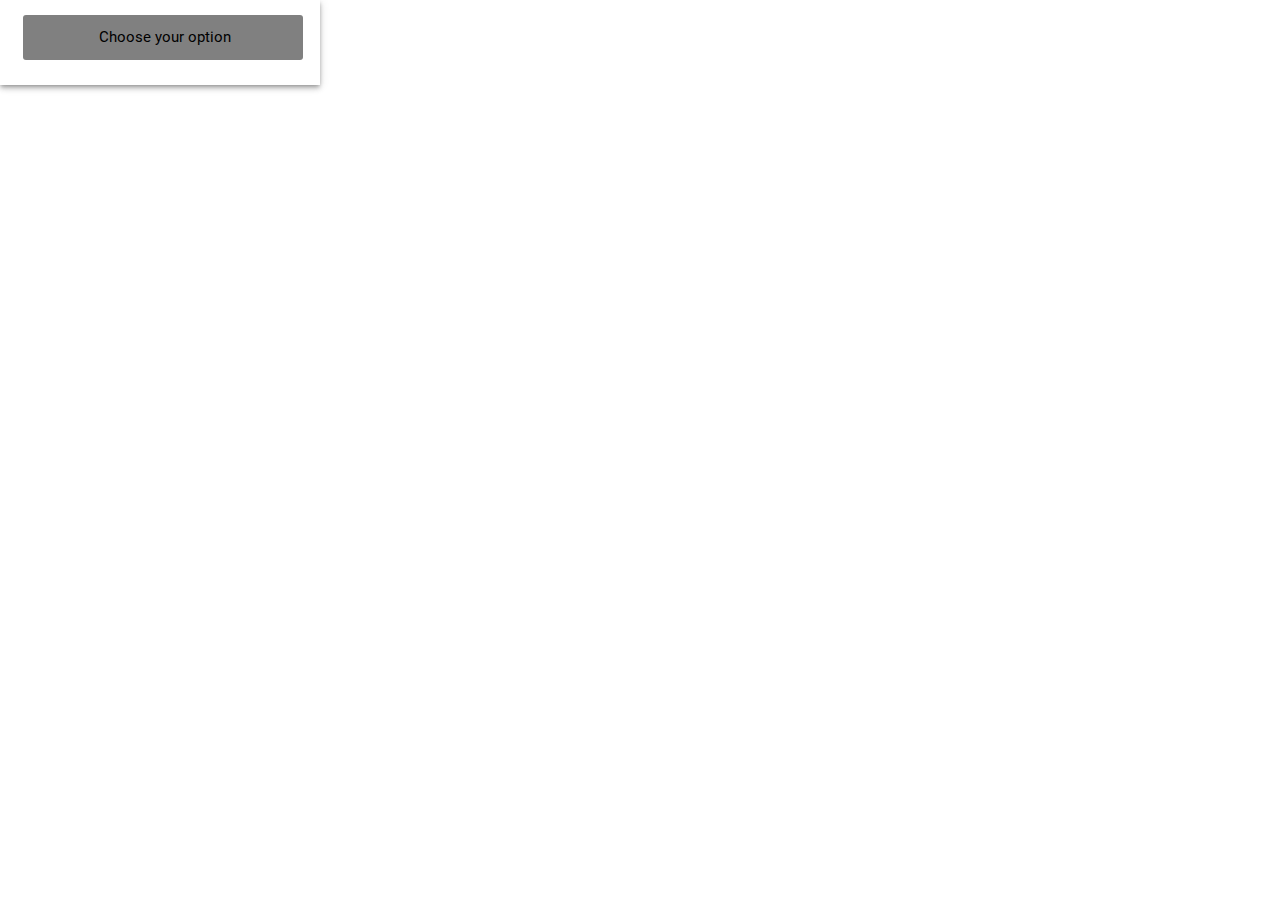
<file: test.html>
<!DOCTYPE html>
<html lang="en">

<head>
    <meta charset="UTF-8">
    <meta nom="viewport" content="width=device-width, initial-scale=1.0">
    <meta http-equiv="X-UA-Compatible" content="ie=edge">
    <!--Import Google Icon Font-->
    <link href="https://fonts.googleapis.com/icon?family=Material+Icons" rel="stylesheet">
    <!--Import materialize.css-->
    <link type="text/css" rel="stylesheet" href="css/materialize.min.css" media="screen,projection" />

    <link href="https://fonts.googleapis.com/css?family=Oswald" rel="stylesheet">
    <link href="https://fonts.googleapis.com/css?family=Montserrat" rel="stylesheet">
    <link href="https://fonts.googleapis.com/css?family=Patua+One" rel="stylesheet">


    <title>Interpeople Material</title>
</head>
<style>
    #menuOptions {
        margin-bottom: 5px !important;
    }

    .select-wrapper input.select-dropdown {
        text-align: center;
        border-radius: 3px;
        border: 2px;
        background-color: gray;
        border-bottom: none !important;
        padding-left: 5px;
        color: black !important;
    }
</style>

<body>
    <!--Import jQuery before materialize.js-->
    <script type="text/javascript" src="https://code.jquery.com/jquery-3.2.1.min.js"></script>
    <script type="text/javascript" src="js/materialize.min.js"></script>

    <div class="row">
        <div class="col s3 z-depth-2">
            <div id="menuOptions" class="input-field col s12">
                <select>
                    <option value="" disabled selected>Choose your option</option>
                    <option value="1">Option 1</option>
                    <option value="2">Option 2</option>
                    <option value="3">Option 3</option>
                </select>
            </div>

        </div>
    </div>


    <script>
        $(document).ready(function () {
            $('select').material_select();
        });
    </script>

</body>

</html>
</file>
<file: css/style.css>
body,html{
    margin: 0;
    padding: 0;
    -ms-overflow-style:none;
}
html{
    margin-right:-14px!important;
    overflow-x:hidden;
}

::-webkit-scrollbar {
    display: none;
}
::-webkit-scrollbar-button {
    display: none;
}

.row
{
    margin-bottom: 0;
}

.btn
{
    font-family: 'Lato',sans-serif;
}



/* ---------------------- Début Ligne 1 --------------------------*/

#ligne1
{
    height: 80vh;
    padding: 0;
    background-color:#E8F8FF;
}

.page-footer
{
    padding: 0 !important;
    background-color: #B4DCED;

}
#ligneFooter
{
    margin-bottom: 0 !important;
}
#texteFooter
{
    font-size: 0.85em;
    margin-top: 0;
    margin-bottom: 0;
}

footer
{
    height:20vh;   
}

.footer-copyright
{
    position: absolute;
    bottom:0;
    width: 100%;
}

.page-footer
{
    padding: 0;
}

/* ---------------------- Début Formulaire --------------------------*/

#InscriptionTitre
{
    font-family: "Oswald", sans-serif;
    width: 100%;
    margin-bottom: 0;
}  

#validationInscription
{
    margin-bottom: 20px;
}

#ensembleBouton
{
    position: absolute; 
    top: 0;
    left: 50%; 
    -webkit-transform: translate(-50%, 0);
    display: flex;
}

#formulaire
{
    margin-top: 1%;
    margin-bottom: 1%;
    display: flex;
    align-items: center;
    align-content: center;
    justify-content: center;
    flex-wrap: wrap;
    background-color: #FCFFF5;
}

#formulaire form
{
    max-width: 100%;
    display: flex;
    align-items: center;
    align-content: center;
    justify-content: center;
    flex-wrap: wrap;
}

#formulaire div
{
    width: 65% ;
    display: inline-block;
}

#formulaire .input-field
{
    max-height: 60px;
}

/* ---------------------- Début Input --------------------------*/

.input-field{
    padding-top: 0;
    margin-top: 0;
}

  /* label color */
  .input-field label {
    color: rgb(12, 69, 83)!important ;
    font-weight: bold;
    font-family: "Roboto", sans-serif;
  }

  /* label underline focus color */
  .input-field input[type=text]:focus {
    border-bottom: 1px solid rgb(78, 105, 255) !important;
    box-shadow: 0 1px 0 0 rgb(24, 31, 71) !important;
  }

  .input-field input[type=email]:focus {
    border-bottom: 1px solid rgb(78, 105, 255) !important;
    box-shadow: 0 1px 0 0 rgb(24, 31, 71) !important;
  }

  .input-field input[type=password]:focus {
    border-bottom: 1px solid rgb(78, 105, 255) !important;
    box-shadow: 0 1px 0 0 rgb(24, 31, 71) !important;
  }

   /* label focus color */
   .input-field input[type=text]:focus + label {
    color: rgb(34, 33, 56) !important;
  }

/* ---------------------- Fin Input --------------------------*/

/* ---------------------- Fin Formulaire --------------------------*/

/* ------------------- Fin Ligne 1 -------------------*/


/* Bouton de connexion */

#BoutonLogIn
{
    padding: 0;
    margin-right: 5px;
}

/* Bouton de connexion */

h1
{
    font-family: 'Poppins', cursive;
    font-size: 7em;
}

/* Début Boite Modal */

.modal {
    width: 35vw !important ; 
    height: 65vh !important ;
    overflow: hidden;
} 

.modal form
{
   width: 50%;
   display: inline-block;
}

/*Fin Boite Modal */

/* ----------------------- Ligne 2 -------------------------*/

#ligne2
{
    min-height: 50vh;
    padding: 0;
    margin: 0;
    background-color:#B4DCED;
}

#colonne1
{
    transition: all 0.75s;
    margin-bottom: 0;
    background-color: #91C9E8;
    overflow: hidden;
    display: flex;
    flex-direction: column;
    justify-content: space-around;
    font-size: 1.25em;
}
#colonne2
{
    background-color: #91C9E8;    
    transition: all 0.75s;
    overflow: hidden;
    display: flex;
    flex-direction: column;
    justify-content: space-around;
    font-size: 1.25em;
    
}

h5
{
    font-size: medium;
    font-weight: bold;
}

#TitreLogo
{
    color: rgb(56, 56, 56);
    margin-top: 5%;
    height: calc(100%-5%) !important;    
}

#TitreLogo p
{
   font-size:x-large;
}

#TitreLogo h1
{
   font-size:9.0em;
}

#TitreLogo img
{
    border-radius: 12px;
    width: 75%;
    height: auto;
}

h4
{
    font-family: "Oswald", sans-serif;
}
p
{
    font-family: 'Poppins', sans-serif;
}

@media (max-width: 1366px)
{
    #modal2 {
        width: 45vw !important;
        overflow-y: scroll;
    }
    
    .btn-large {
        height: 45px !important;
        line-height: 45px !important;
    }

    #colonne1
    {
        font-size: 1em;
    }
    #colonne2
    {
        font-size: 1em;
    }

    #TitreLogo
{
    color: rgb(56, 56, 56);
    margin-top: 2%;
    height: calc(100%-2%) !important;    
}

    #ligne1
    {
        height: 75vh;
        padding: 0;
        background-color:#E8F8FF;
    }

.footer-copyright
{
    position: absolute;
    bottom:0;
    width: 100%;
}

form
{
    width: 75%;
}

footer
{
    height:25vh;   
}

}

@media (max-width: 960px)
{
#TitreLogo h1 {
    font-size: 7em;
}

#colonne1 h5
{
    font-size: 1.25em;
}

#colonne2 h5
{
    font-size: 1.25em;
}

#connexion
{
    height: 35px;
    line-height: 35px;
}

#inscription
{
    height: 35px;
    line-height: 35px;
}

.modal {
    width: 75vw !important ; 
    height: 75vh !important ;
    overflow: scroll;
} 

}

@media (max-width: 385px)
{
    html{
        margin-right:-0 !important;
        overflow-x:hidden;
    }

    .row
    {
        width: 100vw !important;
    }

    #TitreLogo h1 {
        font-size: 4.2em;
    }

    #TitreLogo img {
        width: 95%;
    }
    footer
    {
        height:35vh;   
    }
    #ligne1
    {
        height: 65vh;
        padding: 0;
        background-color:#E8F8FF;
    }
}
</file>
<file: css/styleCreerGroupe.css>
html
{
    background-color: #B4DCED;
}

#description
{
    padding-top: 0px !important;
    padding-right: 0px !important;
    padding-bottom: 0px !important;
    padding-left: 0px !important;
}
</file>
<file: css/styleSideNav.css>
#name
{
  font-size: 2.0em;
}

#email
{
  font-size: 1.10em;
}

#navTexte
{
  width: 60%;
  margin-left: 15px;
  font-family: 'Montserrat',sans-serif;
}

#navTexte p
{
  margin: 0;
}

#groupeListe > li , #groupeListe > li > a
{
    padding: 0px 0px !important;
    margin: 0px 0px !important;
    border-bottom: none !important;
}

#slide-out
{
  height: calc(100% - 1px);
  display: block;
  overflow:hidden;
  overflow-x: hidden;
  overflow-y: auto;
  overflow : -moz-scrollbars-vertical;
  font-family: 'Montserrat',sans-serif;  
}

.user-view
{
  height: 200px;
}

.user-view .email
{
  margin-right: auto;
  margin-left: auto;
}

#navProfil span
{
  width: 100%;
  display: inline-block;
}

#navProfil
{
  margin-top: 0em;
  display: flex;
  justify-content: center;
  align-items: flex-start;
  font-family: 'Roboto',sans-serif;
}

#fondNav {
	max-width:100%;
  -webkit-filter: brightness(10%); /* Safari */
    filter: brightness(10%);
    -webkit-filter: opacity(60%); /* Safari */
    filter: opacity(60%);
    -webkit-filter: contrast(60%); /* Safari 6.0 - 9.0 */
    filter: contrast(60%);
}

#btnSide > a 
{
    height: 62px ;
    position: absolute;
    top: 0px;
    left: 0px;
}

.btn
{
    font-family: 'Lato', sans-serif;
}


#btnSide i
{
    margin-top: 25%;
}

#titreNav
{
    font-family: 'Poppins';
    font-size: 2.5em;
}

#titreGroupe
{
  font-family: 'Poppins';  
}
</file>
<file: css/styleAmis.css>
.Carte
{
    width: 10em;
}

.container
{
  width: 85% !important;
}

.card-content
{
  padding-top: 10px !important;
  padding-bottom: 10px !important;
}


.card-action
{
    padding-top: 10px !important;
    padding-bottom: 10px !important;
    padding-left: 0px !important;
    padding-right: 0px !important;
    font-size: small;
}

.card-action p
{
    margin: 0px !important;
    font-size: 1.25em;
}

.blocAmis
{
    margin-top:10px;
}

.card
{
    width: 10em !important;
}

.card-content
{
    border-bottom-left-radius: 0 !important;
    border-bottom-right-radius: 0 !important;
    
}

.Contenant
{
  width: 11em;
}

.s12
{
  display:flex !important; 
  justify-content:flex-start !important;
}


#bouton
{
    width: 100% !important;
}

.row img
{
    height:150px !important;
    width:150px !important;
    object-fit: fill !important;
}

.btn
{
    border-top-left-radius: 0px !important; 
    border-top-right-radius: 0px !important; 
}

#boutonAmi
{
    position: absolute;
    top: 0;
    right: 0;
}
</file>
<file: css/styleGroupe.css>
#titreGroupe
{
    margin: 0;
}

.container .btn {
    margin-bottom: 15px !important;
    width: 100% !important;
}

#bloc1
{
    margin-top: 15px;
}

#bloc2
{
    margin-top: 15px;
}
</file>
<file: css/styleMur.css>
html
{
    background-color:#E8F8FF;
}

.poste
{
    padding: 0 !important;
}


#boutonPoste
{
    position: absolute;
    top: 0;
    right: 0;
}

.commentaireUnique
{
    background-color: #B4DCED;
}

#ajouterCommentaire
{
    text-transform: none;
}

.imagePoste
{
    padding: 0 !important;
    max-width: 100%;
    height: 100%;
    object-fit: cover;
}

.texteCarte
{
    margin-top: 7px !important;
    font-family: 'Lato',sans-serif;
    
}

.card-title
{
    font-size: 2.5em !important;
    font-family: 'Poppins',sans-serif;
}

.fenetreEnsemble
{
    margin-top: 15px;
}

.fenetreCommentaire
{
    font-family: 'Poppins',sans-serif;    
    margin-top:0.5em;
    overflow: auto;
    background-color:#E8F8FF;
    
    border-top-right-radius: 5px;
    border-bottom-right-radius: 5px;
    
}

.auteurCommentaire
{
    margin-top: 10px;
}

.auteurCommentaire img
{
    min-width: 0;
    max-width: 65px;
    
}

.espaceTitre
{
    display: flex;
    justify-content: center;
    align-items: center;
    padding: 7px;
    padding-bottom: 0;
}

.espaceTitre h5
{
    width: 35%;
}

.card
{
    border-top-right-radius: 0 !important;
    border-bottom-right-radius: 0 !important;
    color: white !important;
}

#nouveauMessage
{
    margin-top: 10px;
    
}

.tailleBlocNouveau
{
    min-height: 125px !important;    
    background-color: #67B8DE;
    background-color: rgb(139, 170, 196);    
}

#statsCommentaires
{
    display:flex;
    flex-direction:columns;
}

#menuOptions {
    margin-bottom: 5px !important;
    padding: 0pc !important;
    color: white;
}

.select-wrapper input.select-dropdown {
    position: unset;
    text-align: center;
    border-radius: 3px;
    border: 2px;
    background-color:#448AFF;
    border-bottom: none !important;
    color: white !important;
    margin: 0px ;

}

.card-title {
    display: flex;
    flex-direction: row;
}

.cartePoste
{
    background-color: rgb(139, 170, 196);
}

textarea{
    padding: 0 !important;
    }

#titreCarteAuteur {
    margin: 0;
}

#imageTitreAuteur {
    padding-left: 0;
}

.datePoste
{
    margin-top: 5px !important;
    text-align: right;
    font-family: 'Poppins',sans-serif;    
}

#nombreCommentaire
{
    font-size: 0.5em;
}

.auteurPoste
{
    display:flex;
    justify-content:flex-start;
}

.titreAuteur
{
    width: 35%;
}

.imageAuteur
{
    max-width: 35%;
    height: 35%;
    object-fit: cover;
}

h6
{
    padding-left:10px;margin-top:0;
}

.texteCommentaire
{
    width:100%;
    word-wrap: break-word;
    font-family: 'Lato',sans-serif;    
}

.card-image
{
    display: flex;
    justify-content: center;
}

#boutonProfil {
    display: flex;
    flex-direction: column;
    justify-content: center;
}

#boutonNouveau {
    margin-bottom: 5px;
    width: 100% !important;
}

#boutonOptions
{
    width: calc(100%-5px) !important;
    margin: 0 !important;
}

#imageProfil {
    padding: 2px;
    background-color: rgb(124, 131, 223);
    margin-top: 8px;
}

textarea.materialize-textarea {
    border-bottom-color: #000 !important; 
}



 /* label color */
 .input-field label {
    color: rgb(28, 34, 43); 
  }

  @media screen and (max-width: 400px)
  {
    .fenetreCommentaire
    {
        max-height: 300px;
    }
  }
</file>
<file: css/styleProfil.css>
html,body
{
    margin: 0;
    width: 100vw;
    height: 100vh;
    overflow-x: hidden;
    background-color: #E8F8FF;
}

#overlay {
    position: fixed;
    display: none;
    width: 100%;
    height: 100%;
    top: 0;
    left: 0;
    right: 0;
    bottom: 0;
    background-color: rgba(0,0,0,0.5);
    z-index: -1;
    cursor: pointer;
}

h4
{
    font-family: 'Poppins',sans-serif;
    margin: 0px;
}

.loader
{
    position: absolute;
    top: 50vh;
    right: 50vw;
}

.user-view
{
    margin: 0 !important;
}



#modifierImage
{
    width: 100%;
    display: flex;
    justify-content: center;
}

.hauteur
{
    height: 20.0em;
}

.auteur
{
    height:12em;
}

#titreCarte > h5
{
    margin-top: 0px !important;
}
.tab
{
    font-family: 'Montserrat', sans-serif;
}

@media screen and (max-width: 1366px) {
    .texteProfil {
    font-size: 80%;
    }
}

.editerPostes
{
    margin-top: 6em;
}

.Commentaires
{
    display: block;
    height: 400px;
    overflow-y: scroll;
    background-color: #B4DCED;
}

.Postes
{
    display: block;
    height: 400px;
    overflow-y: scroll;
    background-color: #B4DCED;
}

#test4 p
{
    text-align: justify;
}

#test5
{
    display: flex;
}

#colonne1.collection
{
    width: 50% !important;
}

#colonne2.collection
{
    width: 50% !important;
}

#colonne1 li
{
    display: flex;
    justify-content: flex-start;
}

#colonne2 li
{
    display: flex;
    justify-content: center;
}

#infosUtilisateur
{
    padding-top: 10px !important;
    padding-bottom: 10px !important;
    font-family: 'Lato', sans-serif;    
}

#carteImageProfil
{
    width: 100%;
    height: 100%;
    object-fit: cover;
}

#carteDescription
{
    padding: 0 !important;
    margin:10px !important;
    margin-bottom: 20px !important;
    height: 315px !important;
    background-color: white;
}

.card-panel
{
    background-color: #B4DCED;
    
}

.card-stacked
{
    background-color: #91C9E8;
}

#espaceBouton
{
    margin:10px !important;
}

.tabs .tab a:hover, .tabs .tab a.active
{
    color: white !important;
    background-color: rgb(49, 64, 75) !important; 
}

.tabs .tab a {

color: grey !important;

}

.modal
{
    width: 60% !important;
    margin: auto !important;
}

#groupeListe li > a
{
    width: 100% !important;
}

#modal2 input
{
    margin-bottom: 5px !important;
}

.TitreMessage
{
    margin-bottom:5px;
}

.messageType
{
    width: 60%;
}

.invisible-scrollbar{
    display: block;
    width: 10em;
    overflow: auto;
    height: 10em;
  }
  .invisible-scrollbar::-webkit-scrollbar {
    display: none;
  }

#messagePoste
{
    width: 100%;
    word-wrap: break-word;
    font-family: 'Lato', sans-serif;
}

#messageCommentaire
{
    width: 100%;
    word-wrap: break-word;    
    font-family: 'Lato', sans-serif;
}

#test6 ul
{
    display:flex;
    flex-direction:column;
    align-items: center;
}

#test6 li
{
    margin-bottom: 10px;
    width: 50%;
}

.boutonCompte
{
    text-decoration-style: none;
    color: white;
    width: 100% !important;
}

.tab
{
    text-transform: capitalize !important;
}

.motdePasse
{
    margin-bottom: 0 !important;
}

.validate
{
    margin-bottom: 0 !important;
}

.fileupload {
    width: 35%;
    position: relative;
    overflow: hidden;
}

.panneauBoutons
{
    text-transform: none;
}

.panneauBoutons > button
{
    padding: 0;
    width: 100%;
    font-size: 0.85em;
    text-align: left !important;
    padding-left: 3px;
    display: flex;
    align-items: center;
}

#boutonChangerImage
{
    font-size: small;
    margin-top: 0px;
}

#formChangerImage
{
    margin-left: 15%;
    height: 50px;
    width: 190px;
    overflow: hidden;

}

#toast-container {
    top: auto !important;
    right: auto !important;
    bottom: 5%;
    left :83%;
}

#imageUtilisateur
{
    height: auto; 
    width: auto; 
    max-width: 100%; 
    max-height: auto;
}

.fileupload input {
    position: absolute;
    top: 0;
    right: 0;
    cursor: pointer;
    opacity: 0.0;
    filter: alpha(opacity=0);
    font-size: 300px;
    height: 200px;
}

.plop
{
    margin-left: 3px;
    text-transform: none;
}

@media screen and (max-width: 1400px)

{
    .messageType
    {
        width: 100%;
    }

    h5
    {
        font-size: 1.35em;
    }

}

@media screen and (max-width: 1000px)

{
    form{
        display: flex;
        justify-content: center;
    }

    #infosUtilisateur a{
        font-size: 0.85em;
    }
    #infosUtilisateur button{
        font-size: 0.85em;
    }
}
</file>
